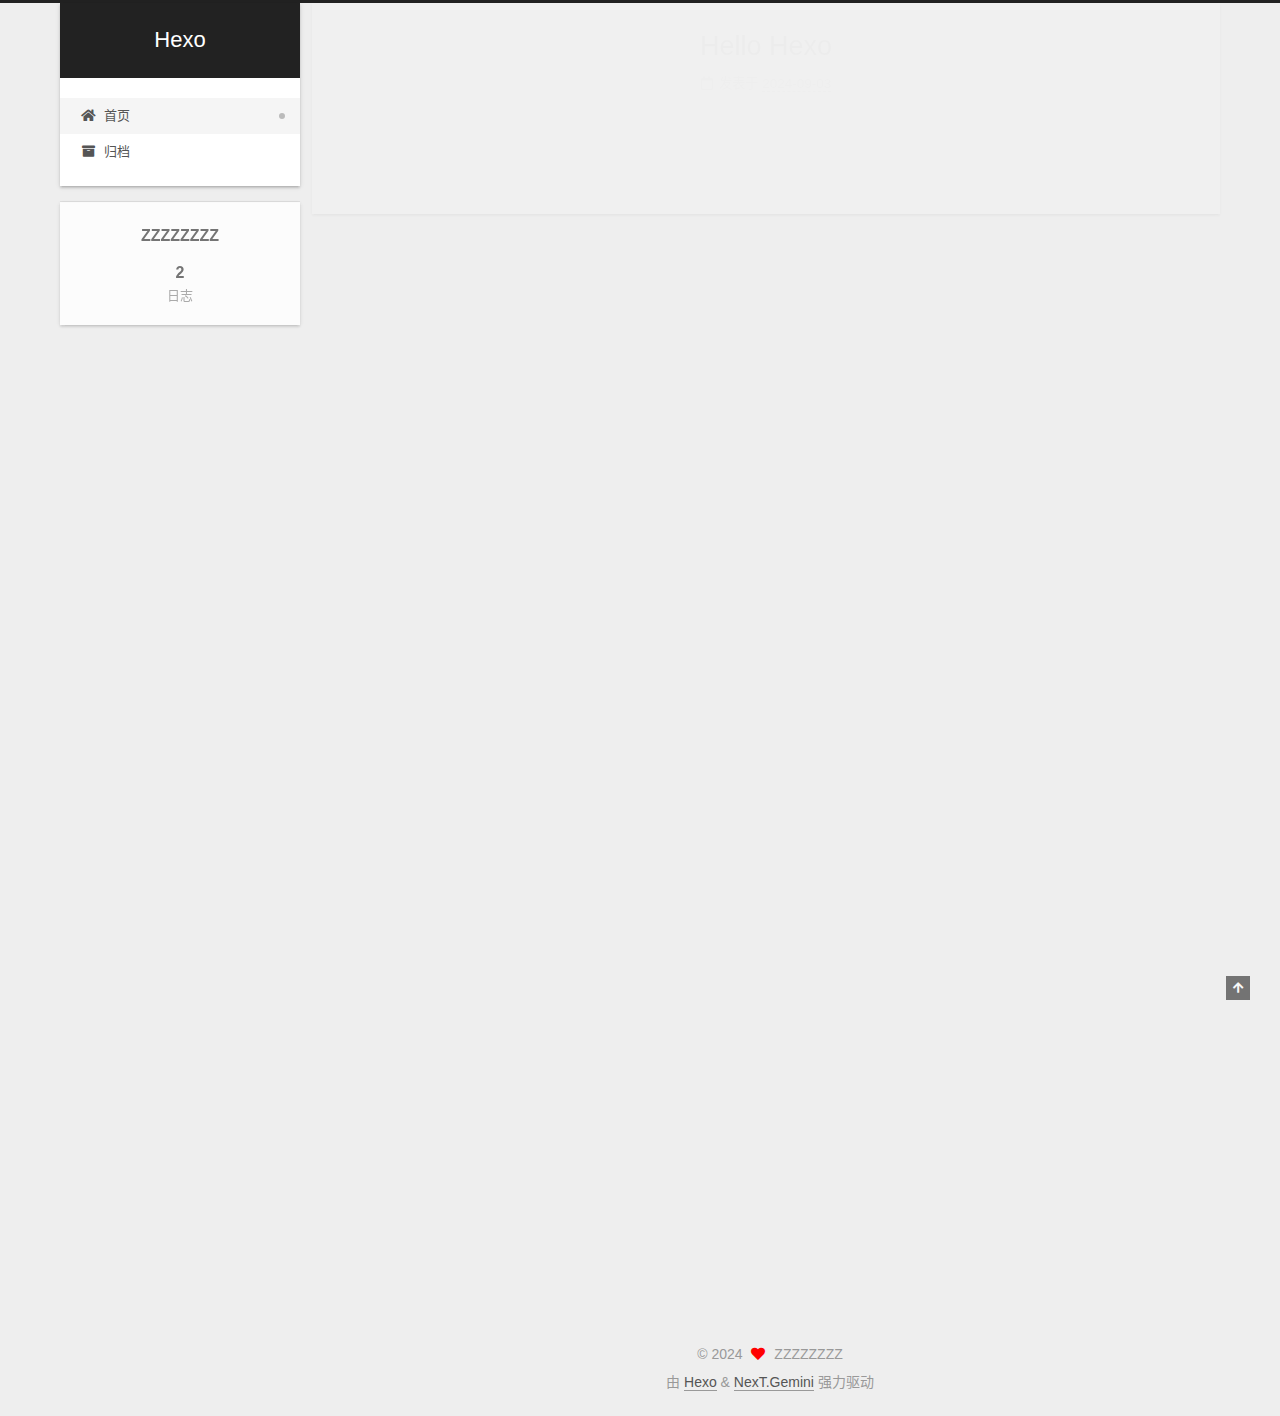
<file: index.html>
<!DOCTYPE html>
<html lang="zh-CN">
<head>
  <meta charset="UTF-8">
<meta name="viewport" content="width=device-width, initial-scale=1, maximum-scale=2">
<meta name="theme-color" content="#222">
<meta name="generator" content="Hexo 7.3.0">
  <link rel="apple-touch-icon" sizes="180x180" href="/images/apple-touch-icon-next.png">
  <link rel="icon" type="image/png" sizes="32x32" href="/images/favicon-32x32-next.png">
  <link rel="icon" type="image/png" sizes="16x16" href="/images/favicon-16x16-next.png">
  <link rel="mask-icon" href="/images/logo.svg" color="#222">

<link rel="stylesheet" href="/css/main.css">


<link rel="stylesheet" href="/lib/font-awesome/css/all.min.css">

<script id="hexo-configurations">
    var NexT = window.NexT || {};
    var CONFIG = {"hostname":"example.com","root":"/","scheme":"Gemini","version":"7.8.0","exturl":false,"sidebar":{"position":"left","display":"post","padding":18,"offset":12,"onmobile":false},"copycode":{"enable":false,"show_result":false,"style":null},"back2top":{"enable":true,"sidebar":false,"scrollpercent":false},"bookmark":{"enable":false,"color":"#222","save":"auto"},"fancybox":false,"mediumzoom":false,"lazyload":false,"pangu":false,"comments":{"style":"tabs","active":null,"storage":true,"lazyload":false,"nav":null},"algolia":{"hits":{"per_page":10},"labels":{"input_placeholder":"Search for Posts","hits_empty":"We didn't find any results for the search: ${query}","hits_stats":"${hits} results found in ${time} ms"}},"localsearch":{"enable":false,"trigger":"auto","top_n_per_article":1,"unescape":false,"preload":false},"motion":{"enable":true,"async":false,"transition":{"post_block":"fadeIn","post_header":"slideDownIn","post_body":"slideDownIn","coll_header":"slideLeftIn","sidebar":"slideUpIn"}}};
  </script>

  <meta property="og:type" content="website">
<meta property="og:title" content="Hexo">
<meta property="og:url" content="http://example.com/index.html">
<meta property="og:site_name" content="Hexo">
<meta property="og:locale" content="zh_CN">
<meta property="article:author" content="ZZZZZZZZ">
<meta name="twitter:card" content="summary">

<link rel="canonical" href="http://example.com/">


<script id="page-configurations">
  // https://hexo.io/docs/variables.html
  CONFIG.page = {
    sidebar: "",
    isHome : true,
    isPost : false,
    lang   : 'zh-CN'
  };
</script>

  <title>Hexo</title>
  






  <noscript>
  <style>
  .use-motion .brand,
  .use-motion .menu-item,
  .sidebar-inner,
  .use-motion .post-block,
  .use-motion .pagination,
  .use-motion .comments,
  .use-motion .post-header,
  .use-motion .post-body,
  .use-motion .collection-header { opacity: initial; }

  .use-motion .site-title,
  .use-motion .site-subtitle {
    opacity: initial;
    top: initial;
  }

  .use-motion .logo-line-before i { left: initial; }
  .use-motion .logo-line-after i { right: initial; }
  </style>
</noscript>

</head>

<body itemscope itemtype="http://schema.org/WebPage">
  <div class="container use-motion">
    <div class="headband"></div>

    <header class="header" itemscope itemtype="http://schema.org/WPHeader">
      <div class="header-inner"><div class="site-brand-container">
  <div class="site-nav-toggle">
    <div class="toggle" aria-label="切换导航栏">
      <span class="toggle-line toggle-line-first"></span>
      <span class="toggle-line toggle-line-middle"></span>
      <span class="toggle-line toggle-line-last"></span>
    </div>
  </div>

  <div class="site-meta">

    <a href="/" class="brand" rel="start">
      <span class="logo-line-before"><i></i></span>
      <h1 class="site-title">Hexo</h1>
      <span class="logo-line-after"><i></i></span>
    </a>
  </div>

  <div class="site-nav-right">
    <div class="toggle popup-trigger">
    </div>
  </div>
</div>




<nav class="site-nav">
  <ul id="menu" class="main-menu menu">
        <li class="menu-item menu-item-home">

    <a href="/" rel="section"><i class="fa fa-home fa-fw"></i>首页</a>

  </li>
        <li class="menu-item menu-item-archives">

    <a href="/archives/" rel="section"><i class="fa fa-archive fa-fw"></i>归档</a>

  </li>
  </ul>
</nav>




</div>
    </header>

    
  <div class="back-to-top">
    <i class="fa fa-arrow-up"></i>
    <span>0%</span>
  </div>


    <main class="main">
      <div class="main-inner">
        <div class="content-wrap">
          

          <div class="content index posts-expand">
            
      
  
  
  <article itemscope itemtype="http://schema.org/Article" class="post-block" lang="zh-CN">
    <link itemprop="mainEntityOfPage" href="http://example.com/2024/09/03/Hello-Hexo/">

    <span hidden itemprop="author" itemscope itemtype="http://schema.org/Person">
      <meta itemprop="image" content="/images/avatar.gif">
      <meta itemprop="name" content="ZZZZZZZZ">
      <meta itemprop="description" content="">
    </span>

    <span hidden itemprop="publisher" itemscope itemtype="http://schema.org/Organization">
      <meta itemprop="name" content="Hexo">
    </span>
      <header class="post-header">
        <h2 class="post-title" itemprop="name headline">
          
            <a href="/2024/09/03/Hello-Hexo/" class="post-title-link" itemprop="url">Hello Hexo</a>
        </h2>

        <div class="post-meta">
            <span class="post-meta-item">
              <span class="post-meta-item-icon">
                <i class="far fa-calendar"></i>
              </span>
              <span class="post-meta-item-text">发表于</span>

              <time title="创建时间：2024-09-03 22:54:07" itemprop="dateCreated datePublished" datetime="2024-09-03T22:54:07+08:00">2024-09-03</time>
            </span>

          

        </div>
      </header>

    
    
    
    <div class="post-body" itemprop="articleBody">

      
          
      
    </div>

    
    
    
      <footer class="post-footer">
        <div class="post-eof"></div>
      </footer>
  </article>
  
  
  

      
  
  
  <article itemscope itemtype="http://schema.org/Article" class="post-block" lang="zh-CN">
    <link itemprop="mainEntityOfPage" href="http://example.com/2024/09/03/hello-world/">

    <span hidden itemprop="author" itemscope itemtype="http://schema.org/Person">
      <meta itemprop="image" content="/images/avatar.gif">
      <meta itemprop="name" content="ZZZZZZZZ">
      <meta itemprop="description" content="">
    </span>

    <span hidden itemprop="publisher" itemscope itemtype="http://schema.org/Organization">
      <meta itemprop="name" content="Hexo">
    </span>
      <header class="post-header">
        <h2 class="post-title" itemprop="name headline">
          
            <a href="/2024/09/03/hello-world/" class="post-title-link" itemprop="url">Hello World</a>
        </h2>

        <div class="post-meta">
            <span class="post-meta-item">
              <span class="post-meta-item-icon">
                <i class="far fa-calendar"></i>
              </span>
              <span class="post-meta-item-text">发表于</span>

              <time title="创建时间：2024-09-03 22:49:16" itemprop="dateCreated datePublished" datetime="2024-09-03T22:49:16+08:00">2024-09-03</time>
            </span>

          

        </div>
      </header>

    
    
    
    <div class="post-body" itemprop="articleBody">

      
          <p>Welcome to <a target="_blank" rel="noopener" href="https://hexo.io/">Hexo</a>! This is your very first post. Check <a target="_blank" rel="noopener" href="https://hexo.io/docs/">documentation</a> for more info. If you get any problems when using Hexo, you can find the answer in <a target="_blank" rel="noopener" href="https://hexo.io/docs/troubleshooting.html">troubleshooting</a> or you can ask me on <a target="_blank" rel="noopener" href="https://github.com/hexojs/hexo/issues">GitHub</a>.</p>
<h2 id="Quick-Start"><a href="#Quick-Start" class="headerlink" title="Quick Start"></a>Quick Start</h2><h3 id="Create-a-new-post"><a href="#Create-a-new-post" class="headerlink" title="Create a new post"></a>Create a new post</h3><figure class="highlight bash"><table><tr><td class="gutter"><pre><span class="line">1</span><br></pre></td><td class="code"><pre><span class="line">$ hexo new <span class="string">&quot;My New Post&quot;</span></span><br></pre></td></tr></table></figure>

<p>More info: <a target="_blank" rel="noopener" href="https://hexo.io/docs/writing.html">Writing</a></p>
<h3 id="Run-server"><a href="#Run-server" class="headerlink" title="Run server"></a>Run server</h3><figure class="highlight bash"><table><tr><td class="gutter"><pre><span class="line">1</span><br></pre></td><td class="code"><pre><span class="line">$ hexo server</span><br></pre></td></tr></table></figure>

<p>More info: <a target="_blank" rel="noopener" href="https://hexo.io/docs/server.html">Server</a></p>
<h3 id="Generate-static-files"><a href="#Generate-static-files" class="headerlink" title="Generate static files"></a>Generate static files</h3><figure class="highlight bash"><table><tr><td class="gutter"><pre><span class="line">1</span><br></pre></td><td class="code"><pre><span class="line">$ hexo generate</span><br></pre></td></tr></table></figure>

<p>More info: <a target="_blank" rel="noopener" href="https://hexo.io/docs/generating.html">Generating</a></p>
<h3 id="Deploy-to-remote-sites"><a href="#Deploy-to-remote-sites" class="headerlink" title="Deploy to remote sites"></a>Deploy to remote sites</h3><figure class="highlight bash"><table><tr><td class="gutter"><pre><span class="line">1</span><br></pre></td><td class="code"><pre><span class="line">$ hexo deploy</span><br></pre></td></tr></table></figure>

<p>More info: <a target="_blank" rel="noopener" href="https://hexo.io/docs/one-command-deployment.html">Deployment</a></p>

      
    </div>

    
    
    
      <footer class="post-footer">
        <div class="post-eof"></div>
      </footer>
  </article>
  
  
  


  



          </div>
          

<script>
  window.addEventListener('tabs:register', () => {
    let { activeClass } = CONFIG.comments;
    if (CONFIG.comments.storage) {
      activeClass = localStorage.getItem('comments_active') || activeClass;
    }
    if (activeClass) {
      let activeTab = document.querySelector(`a[href="#comment-${activeClass}"]`);
      if (activeTab) {
        activeTab.click();
      }
    }
  });
  if (CONFIG.comments.storage) {
    window.addEventListener('tabs:click', event => {
      if (!event.target.matches('.tabs-comment .tab-content .tab-pane')) return;
      let commentClass = event.target.classList[1];
      localStorage.setItem('comments_active', commentClass);
    });
  }
</script>

        </div>
          
  
  <div class="toggle sidebar-toggle">
    <span class="toggle-line toggle-line-first"></span>
    <span class="toggle-line toggle-line-middle"></span>
    <span class="toggle-line toggle-line-last"></span>
  </div>

  <aside class="sidebar">
    <div class="sidebar-inner">

      <ul class="sidebar-nav motion-element">
        <li class="sidebar-nav-toc">
          文章目录
        </li>
        <li class="sidebar-nav-overview">
          站点概览
        </li>
      </ul>

      <!--noindex-->
      <div class="post-toc-wrap sidebar-panel">
      </div>
      <!--/noindex-->

      <div class="site-overview-wrap sidebar-panel">
        <div class="site-author motion-element" itemprop="author" itemscope itemtype="http://schema.org/Person">
  <p class="site-author-name" itemprop="name">ZZZZZZZZ</p>
  <div class="site-description" itemprop="description"></div>
</div>
<div class="site-state-wrap motion-element">
  <nav class="site-state">
      <div class="site-state-item site-state-posts">
          <a href="/archives/">
        
          <span class="site-state-item-count">2</span>
          <span class="site-state-item-name">日志</span>
        </a>
      </div>
  </nav>
</div>



      </div>

    </div>
  </aside>
  <div id="sidebar-dimmer"></div>


      </div>
    </main>

    <footer class="footer">
      <div class="footer-inner">
        

        

<div class="copyright">
  
  &copy; 
  <span itemprop="copyrightYear">2024</span>
  <span class="with-love">
    <i class="fa fa-heart"></i>
  </span>
  <span class="author" itemprop="copyrightHolder">ZZZZZZZZ</span>
</div>
  <div class="powered-by">由 <a href="https://hexo.io/" class="theme-link" rel="noopener" target="_blank">Hexo</a> & <a href="https://theme-next.org/" class="theme-link" rel="noopener" target="_blank">NexT.Gemini</a> 强力驱动
  </div>

        








      </div>
    </footer>
  </div>

  
  <script src="/lib/anime.min.js"></script>
  <script src="/lib/velocity/velocity.min.js"></script>
  <script src="/lib/velocity/velocity.ui.min.js"></script>

<script src="/js/utils.js"></script>

<script src="/js/motion.js"></script>


<script src="/js/schemes/pisces.js"></script>


<script src="/js/next-boot.js"></script>




  















  

  

</body>
</html>
</file>
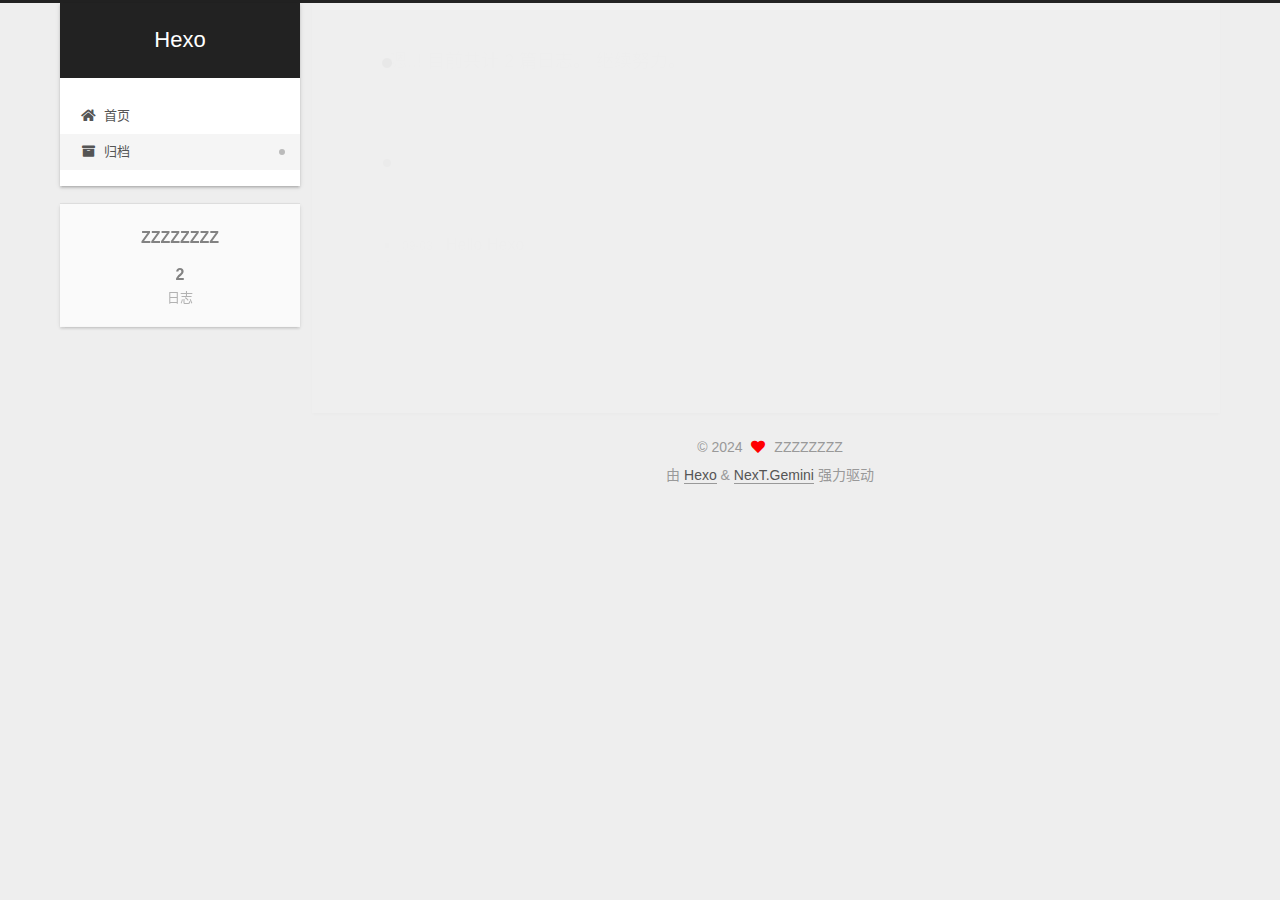
<file: archives/index.html>
<!DOCTYPE html>
<html lang="zh-CN">
<head>
  <meta charset="UTF-8">
<meta name="viewport" content="width=device-width, initial-scale=1, maximum-scale=2">
<meta name="theme-color" content="#222">
<meta name="generator" content="Hexo 7.3.0">
  <link rel="apple-touch-icon" sizes="180x180" href="/images/apple-touch-icon-next.png">
  <link rel="icon" type="image/png" sizes="32x32" href="/images/favicon-32x32-next.png">
  <link rel="icon" type="image/png" sizes="16x16" href="/images/favicon-16x16-next.png">
  <link rel="mask-icon" href="/images/logo.svg" color="#222">

<link rel="stylesheet" href="/css/main.css">


<link rel="stylesheet" href="/lib/font-awesome/css/all.min.css">

<script id="hexo-configurations">
    var NexT = window.NexT || {};
    var CONFIG = {"hostname":"example.com","root":"/","scheme":"Gemini","version":"7.8.0","exturl":false,"sidebar":{"position":"left","display":"post","padding":18,"offset":12,"onmobile":false},"copycode":{"enable":false,"show_result":false,"style":null},"back2top":{"enable":true,"sidebar":false,"scrollpercent":false},"bookmark":{"enable":false,"color":"#222","save":"auto"},"fancybox":false,"mediumzoom":false,"lazyload":false,"pangu":false,"comments":{"style":"tabs","active":null,"storage":true,"lazyload":false,"nav":null},"algolia":{"hits":{"per_page":10},"labels":{"input_placeholder":"Search for Posts","hits_empty":"We didn't find any results for the search: ${query}","hits_stats":"${hits} results found in ${time} ms"}},"localsearch":{"enable":false,"trigger":"auto","top_n_per_article":1,"unescape":false,"preload":false},"motion":{"enable":true,"async":false,"transition":{"post_block":"fadeIn","post_header":"slideDownIn","post_body":"slideDownIn","coll_header":"slideLeftIn","sidebar":"slideUpIn"}}};
  </script>

  <meta property="og:type" content="website">
<meta property="og:title" content="Hexo">
<meta property="og:url" content="http://example.com/archives/index.html">
<meta property="og:site_name" content="Hexo">
<meta property="og:locale" content="zh_CN">
<meta property="article:author" content="ZZZZZZZZ">
<meta name="twitter:card" content="summary">

<link rel="canonical" href="http://example.com/archives/">


<script id="page-configurations">
  // https://hexo.io/docs/variables.html
  CONFIG.page = {
    sidebar: "",
    isHome : false,
    isPost : false,
    lang   : 'zh-CN'
  };
</script>

  <title>归档 | Hexo</title>
  






  <noscript>
  <style>
  .use-motion .brand,
  .use-motion .menu-item,
  .sidebar-inner,
  .use-motion .post-block,
  .use-motion .pagination,
  .use-motion .comments,
  .use-motion .post-header,
  .use-motion .post-body,
  .use-motion .collection-header { opacity: initial; }

  .use-motion .site-title,
  .use-motion .site-subtitle {
    opacity: initial;
    top: initial;
  }

  .use-motion .logo-line-before i { left: initial; }
  .use-motion .logo-line-after i { right: initial; }
  </style>
</noscript>

</head>

<body itemscope itemtype="http://schema.org/WebPage">
  <div class="container use-motion">
    <div class="headband"></div>

    <header class="header" itemscope itemtype="http://schema.org/WPHeader">
      <div class="header-inner"><div class="site-brand-container">
  <div class="site-nav-toggle">
    <div class="toggle" aria-label="切换导航栏">
      <span class="toggle-line toggle-line-first"></span>
      <span class="toggle-line toggle-line-middle"></span>
      <span class="toggle-line toggle-line-last"></span>
    </div>
  </div>

  <div class="site-meta">

    <a href="/" class="brand" rel="start">
      <span class="logo-line-before"><i></i></span>
      <h1 class="site-title">Hexo</h1>
      <span class="logo-line-after"><i></i></span>
    </a>
  </div>

  <div class="site-nav-right">
    <div class="toggle popup-trigger">
    </div>
  </div>
</div>




<nav class="site-nav">
  <ul id="menu" class="main-menu menu">
        <li class="menu-item menu-item-home">

    <a href="/" rel="section"><i class="fa fa-home fa-fw"></i>首页</a>

  </li>
        <li class="menu-item menu-item-archives">

    <a href="/archives/" rel="section"><i class="fa fa-archive fa-fw"></i>归档</a>

  </li>
  </ul>
</nav>




</div>
    </header>

    
  <div class="back-to-top">
    <i class="fa fa-arrow-up"></i>
    <span>0%</span>
  </div>


    <main class="main">
      <div class="main-inner">
        <div class="content-wrap">
          

          <div class="content archive">
            

  
  
  
  <div class="post-block">
    <div class="posts-collapse">
      <div class="collection-title">
        <span class="collection-header">嗯..! 目前共计 2 篇日志。 继续努力。</span>
      </div>

      
    <div class="collection-year">
      <span class="collection-header">2024</span>
    </div>

  <article itemscope itemtype="http://schema.org/Article">
    <header class="post-header">

      <div class="post-meta">
        <time itemprop="dateCreated"
              datetime="2024-09-03T22:54:07+08:00"
              content="2024-09-03">
          09-03
        </time>
      </div>

      <div class="post-title">
          <a class="post-title-link" href="/2024/09/03/Hello-Hexo/" itemprop="url">
            <span itemprop="name">Hello Hexo</span>
          </a>
      </div>

    </header>
  </article>

  <article itemscope itemtype="http://schema.org/Article">
    <header class="post-header">

      <div class="post-meta">
        <time itemprop="dateCreated"
              datetime="2024-09-03T22:49:16+08:00"
              content="2024-09-03">
          09-03
        </time>
      </div>

      <div class="post-title">
          <a class="post-title-link" href="/2024/09/03/hello-world/" itemprop="url">
            <span itemprop="name">Hello World</span>
          </a>
      </div>

    </header>
  </article>


    </div>
  </div>
  
  
  

  



          </div>
          

<script>
  window.addEventListener('tabs:register', () => {
    let { activeClass } = CONFIG.comments;
    if (CONFIG.comments.storage) {
      activeClass = localStorage.getItem('comments_active') || activeClass;
    }
    if (activeClass) {
      let activeTab = document.querySelector(`a[href="#comment-${activeClass}"]`);
      if (activeTab) {
        activeTab.click();
      }
    }
  });
  if (CONFIG.comments.storage) {
    window.addEventListener('tabs:click', event => {
      if (!event.target.matches('.tabs-comment .tab-content .tab-pane')) return;
      let commentClass = event.target.classList[1];
      localStorage.setItem('comments_active', commentClass);
    });
  }
</script>

        </div>
          
  
  <div class="toggle sidebar-toggle">
    <span class="toggle-line toggle-line-first"></span>
    <span class="toggle-line toggle-line-middle"></span>
    <span class="toggle-line toggle-line-last"></span>
  </div>

  <aside class="sidebar">
    <div class="sidebar-inner">

      <ul class="sidebar-nav motion-element">
        <li class="sidebar-nav-toc">
          文章目录
        </li>
        <li class="sidebar-nav-overview">
          站点概览
        </li>
      </ul>

      <!--noindex-->
      <div class="post-toc-wrap sidebar-panel">
      </div>
      <!--/noindex-->

      <div class="site-overview-wrap sidebar-panel">
        <div class="site-author motion-element" itemprop="author" itemscope itemtype="http://schema.org/Person">
  <p class="site-author-name" itemprop="name">ZZZZZZZZ</p>
  <div class="site-description" itemprop="description"></div>
</div>
<div class="site-state-wrap motion-element">
  <nav class="site-state">
      <div class="site-state-item site-state-posts">
          <a href="/archives/">
        
          <span class="site-state-item-count">2</span>
          <span class="site-state-item-name">日志</span>
        </a>
      </div>
  </nav>
</div>



      </div>

    </div>
  </aside>
  <div id="sidebar-dimmer"></div>


      </div>
    </main>

    <footer class="footer">
      <div class="footer-inner">
        

        

<div class="copyright">
  
  &copy; 
  <span itemprop="copyrightYear">2024</span>
  <span class="with-love">
    <i class="fa fa-heart"></i>
  </span>
  <span class="author" itemprop="copyrightHolder">ZZZZZZZZ</span>
</div>
  <div class="powered-by">由 <a href="https://hexo.io/" class="theme-link" rel="noopener" target="_blank">Hexo</a> & <a href="https://theme-next.org/" class="theme-link" rel="noopener" target="_blank">NexT.Gemini</a> 强力驱动
  </div>

        








      </div>
    </footer>
  </div>

  
  <script src="/lib/anime.min.js"></script>
  <script src="/lib/velocity/velocity.min.js"></script>
  <script src="/lib/velocity/velocity.ui.min.js"></script>

<script src="/js/utils.js"></script>

<script src="/js/motion.js"></script>


<script src="/js/schemes/pisces.js"></script>


<script src="/js/next-boot.js"></script>




  















  

  

</body>
</html>
</file>
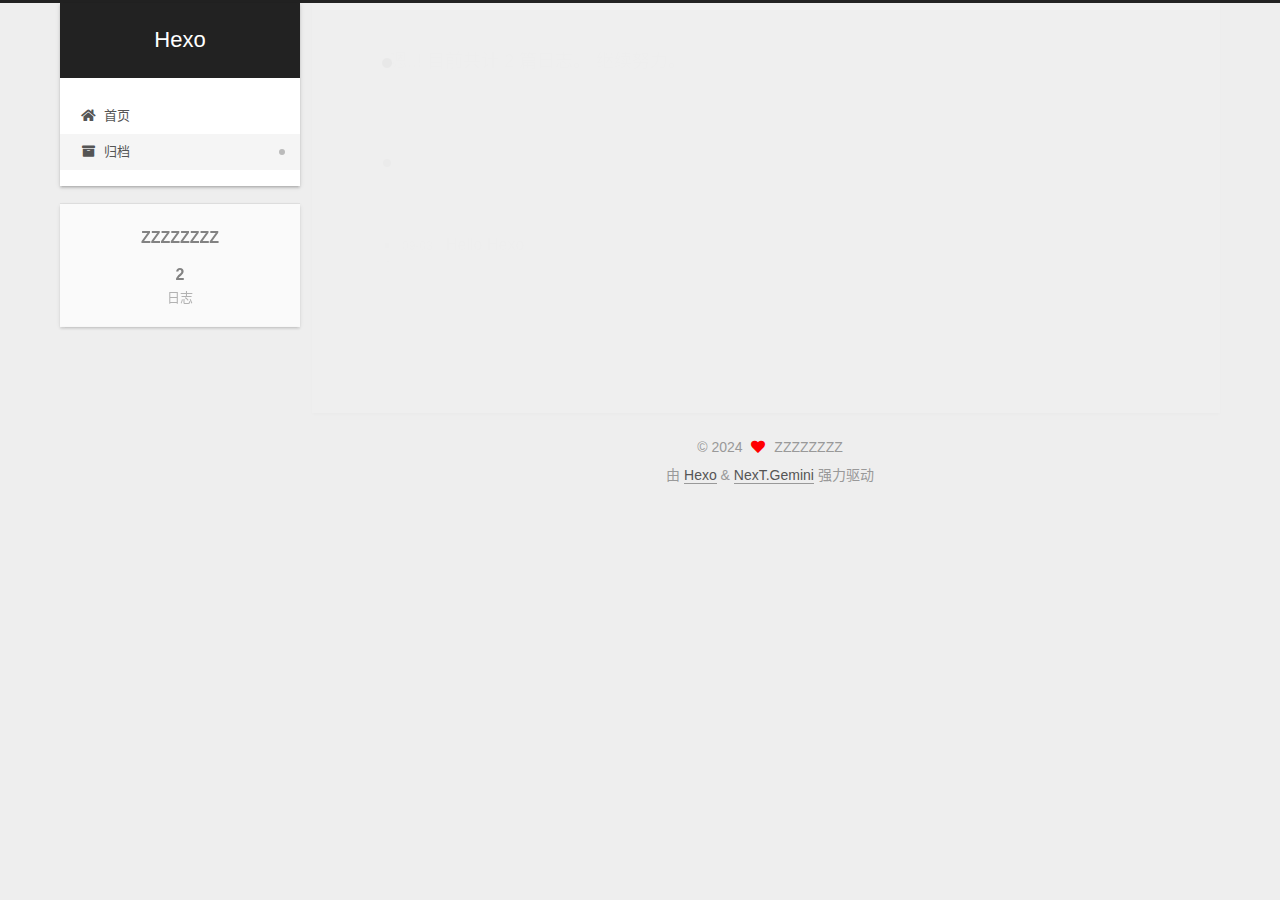
<file: archives/2024/index.html>
<!DOCTYPE html>
<html lang="zh-CN">
<head>
  <meta charset="UTF-8">
<meta name="viewport" content="width=device-width, initial-scale=1, maximum-scale=2">
<meta name="theme-color" content="#222">
<meta name="generator" content="Hexo 7.3.0">
  <link rel="apple-touch-icon" sizes="180x180" href="/images/apple-touch-icon-next.png">
  <link rel="icon" type="image/png" sizes="32x32" href="/images/favicon-32x32-next.png">
  <link rel="icon" type="image/png" sizes="16x16" href="/images/favicon-16x16-next.png">
  <link rel="mask-icon" href="/images/logo.svg" color="#222">

<link rel="stylesheet" href="/css/main.css">


<link rel="stylesheet" href="/lib/font-awesome/css/all.min.css">

<script id="hexo-configurations">
    var NexT = window.NexT || {};
    var CONFIG = {"hostname":"example.com","root":"/","scheme":"Gemini","version":"7.8.0","exturl":false,"sidebar":{"position":"left","display":"post","padding":18,"offset":12,"onmobile":false},"copycode":{"enable":false,"show_result":false,"style":null},"back2top":{"enable":true,"sidebar":false,"scrollpercent":false},"bookmark":{"enable":false,"color":"#222","save":"auto"},"fancybox":false,"mediumzoom":false,"lazyload":false,"pangu":false,"comments":{"style":"tabs","active":null,"storage":true,"lazyload":false,"nav":null},"algolia":{"hits":{"per_page":10},"labels":{"input_placeholder":"Search for Posts","hits_empty":"We didn't find any results for the search: ${query}","hits_stats":"${hits} results found in ${time} ms"}},"localsearch":{"enable":false,"trigger":"auto","top_n_per_article":1,"unescape":false,"preload":false},"motion":{"enable":true,"async":false,"transition":{"post_block":"fadeIn","post_header":"slideDownIn","post_body":"slideDownIn","coll_header":"slideLeftIn","sidebar":"slideUpIn"}}};
  </script>

  <meta property="og:type" content="website">
<meta property="og:title" content="Hexo">
<meta property="og:url" content="http://example.com/archives/2024/index.html">
<meta property="og:site_name" content="Hexo">
<meta property="og:locale" content="zh_CN">
<meta property="article:author" content="ZZZZZZZZ">
<meta name="twitter:card" content="summary">

<link rel="canonical" href="http://example.com/archives/2024/">


<script id="page-configurations">
  // https://hexo.io/docs/variables.html
  CONFIG.page = {
    sidebar: "",
    isHome : false,
    isPost : false,
    lang   : 'zh-CN'
  };
</script>

  <title>归档 | Hexo</title>
  






  <noscript>
  <style>
  .use-motion .brand,
  .use-motion .menu-item,
  .sidebar-inner,
  .use-motion .post-block,
  .use-motion .pagination,
  .use-motion .comments,
  .use-motion .post-header,
  .use-motion .post-body,
  .use-motion .collection-header { opacity: initial; }

  .use-motion .site-title,
  .use-motion .site-subtitle {
    opacity: initial;
    top: initial;
  }

  .use-motion .logo-line-before i { left: initial; }
  .use-motion .logo-line-after i { right: initial; }
  </style>
</noscript>

</head>

<body itemscope itemtype="http://schema.org/WebPage">
  <div class="container use-motion">
    <div class="headband"></div>

    <header class="header" itemscope itemtype="http://schema.org/WPHeader">
      <div class="header-inner"><div class="site-brand-container">
  <div class="site-nav-toggle">
    <div class="toggle" aria-label="切换导航栏">
      <span class="toggle-line toggle-line-first"></span>
      <span class="toggle-line toggle-line-middle"></span>
      <span class="toggle-line toggle-line-last"></span>
    </div>
  </div>

  <div class="site-meta">

    <a href="/" class="brand" rel="start">
      <span class="logo-line-before"><i></i></span>
      <h1 class="site-title">Hexo</h1>
      <span class="logo-line-after"><i></i></span>
    </a>
  </div>

  <div class="site-nav-right">
    <div class="toggle popup-trigger">
    </div>
  </div>
</div>




<nav class="site-nav">
  <ul id="menu" class="main-menu menu">
        <li class="menu-item menu-item-home">

    <a href="/" rel="section"><i class="fa fa-home fa-fw"></i>首页</a>

  </li>
        <li class="menu-item menu-item-archives">

    <a href="/archives/" rel="section"><i class="fa fa-archive fa-fw"></i>归档</a>

  </li>
  </ul>
</nav>




</div>
    </header>

    
  <div class="back-to-top">
    <i class="fa fa-arrow-up"></i>
    <span>0%</span>
  </div>


    <main class="main">
      <div class="main-inner">
        <div class="content-wrap">
          

          <div class="content archive">
            

  
  
  
  <div class="post-block">
    <div class="posts-collapse">
      <div class="collection-title">
        <span class="collection-header">嗯..! 目前共计 2 篇日志。 继续努力。</span>
      </div>

      
    <div class="collection-year">
      <span class="collection-header">2024</span>
    </div>

  <article itemscope itemtype="http://schema.org/Article">
    <header class="post-header">

      <div class="post-meta">
        <time itemprop="dateCreated"
              datetime="2024-09-03T22:54:07+08:00"
              content="2024-09-03">
          09-03
        </time>
      </div>

      <div class="post-title">
          <a class="post-title-link" href="/2024/09/03/Hello-Hexo/" itemprop="url">
            <span itemprop="name">Hello Hexo</span>
          </a>
      </div>

    </header>
  </article>

  <article itemscope itemtype="http://schema.org/Article">
    <header class="post-header">

      <div class="post-meta">
        <time itemprop="dateCreated"
              datetime="2024-09-03T22:49:16+08:00"
              content="2024-09-03">
          09-03
        </time>
      </div>

      <div class="post-title">
          <a class="post-title-link" href="/2024/09/03/hello-world/" itemprop="url">
            <span itemprop="name">Hello World</span>
          </a>
      </div>

    </header>
  </article>


    </div>
  </div>
  
  
  

  



          </div>
          

<script>
  window.addEventListener('tabs:register', () => {
    let { activeClass } = CONFIG.comments;
    if (CONFIG.comments.storage) {
      activeClass = localStorage.getItem('comments_active') || activeClass;
    }
    if (activeClass) {
      let activeTab = document.querySelector(`a[href="#comment-${activeClass}"]`);
      if (activeTab) {
        activeTab.click();
      }
    }
  });
  if (CONFIG.comments.storage) {
    window.addEventListener('tabs:click', event => {
      if (!event.target.matches('.tabs-comment .tab-content .tab-pane')) return;
      let commentClass = event.target.classList[1];
      localStorage.setItem('comments_active', commentClass);
    });
  }
</script>

        </div>
          
  
  <div class="toggle sidebar-toggle">
    <span class="toggle-line toggle-line-first"></span>
    <span class="toggle-line toggle-line-middle"></span>
    <span class="toggle-line toggle-line-last"></span>
  </div>

  <aside class="sidebar">
    <div class="sidebar-inner">

      <ul class="sidebar-nav motion-element">
        <li class="sidebar-nav-toc">
          文章目录
        </li>
        <li class="sidebar-nav-overview">
          站点概览
        </li>
      </ul>

      <!--noindex-->
      <div class="post-toc-wrap sidebar-panel">
      </div>
      <!--/noindex-->

      <div class="site-overview-wrap sidebar-panel">
        <div class="site-author motion-element" itemprop="author" itemscope itemtype="http://schema.org/Person">
  <p class="site-author-name" itemprop="name">ZZZZZZZZ</p>
  <div class="site-description" itemprop="description"></div>
</div>
<div class="site-state-wrap motion-element">
  <nav class="site-state">
      <div class="site-state-item site-state-posts">
          <a href="/archives/">
        
          <span class="site-state-item-count">2</span>
          <span class="site-state-item-name">日志</span>
        </a>
      </div>
  </nav>
</div>



      </div>

    </div>
  </aside>
  <div id="sidebar-dimmer"></div>


      </div>
    </main>

    <footer class="footer">
      <div class="footer-inner">
        

        

<div class="copyright">
  
  &copy; 
  <span itemprop="copyrightYear">2024</span>
  <span class="with-love">
    <i class="fa fa-heart"></i>
  </span>
  <span class="author" itemprop="copyrightHolder">ZZZZZZZZ</span>
</div>
  <div class="powered-by">由 <a href="https://hexo.io/" class="theme-link" rel="noopener" target="_blank">Hexo</a> & <a href="https://theme-next.org/" class="theme-link" rel="noopener" target="_blank">NexT.Gemini</a> 强力驱动
  </div>

        








      </div>
    </footer>
  </div>

  
  <script src="/lib/anime.min.js"></script>
  <script src="/lib/velocity/velocity.min.js"></script>
  <script src="/lib/velocity/velocity.ui.min.js"></script>

<script src="/js/utils.js"></script>

<script src="/js/motion.js"></script>


<script src="/js/schemes/pisces.js"></script>


<script src="/js/next-boot.js"></script>




  















  

  

</body>
</html>
</file>
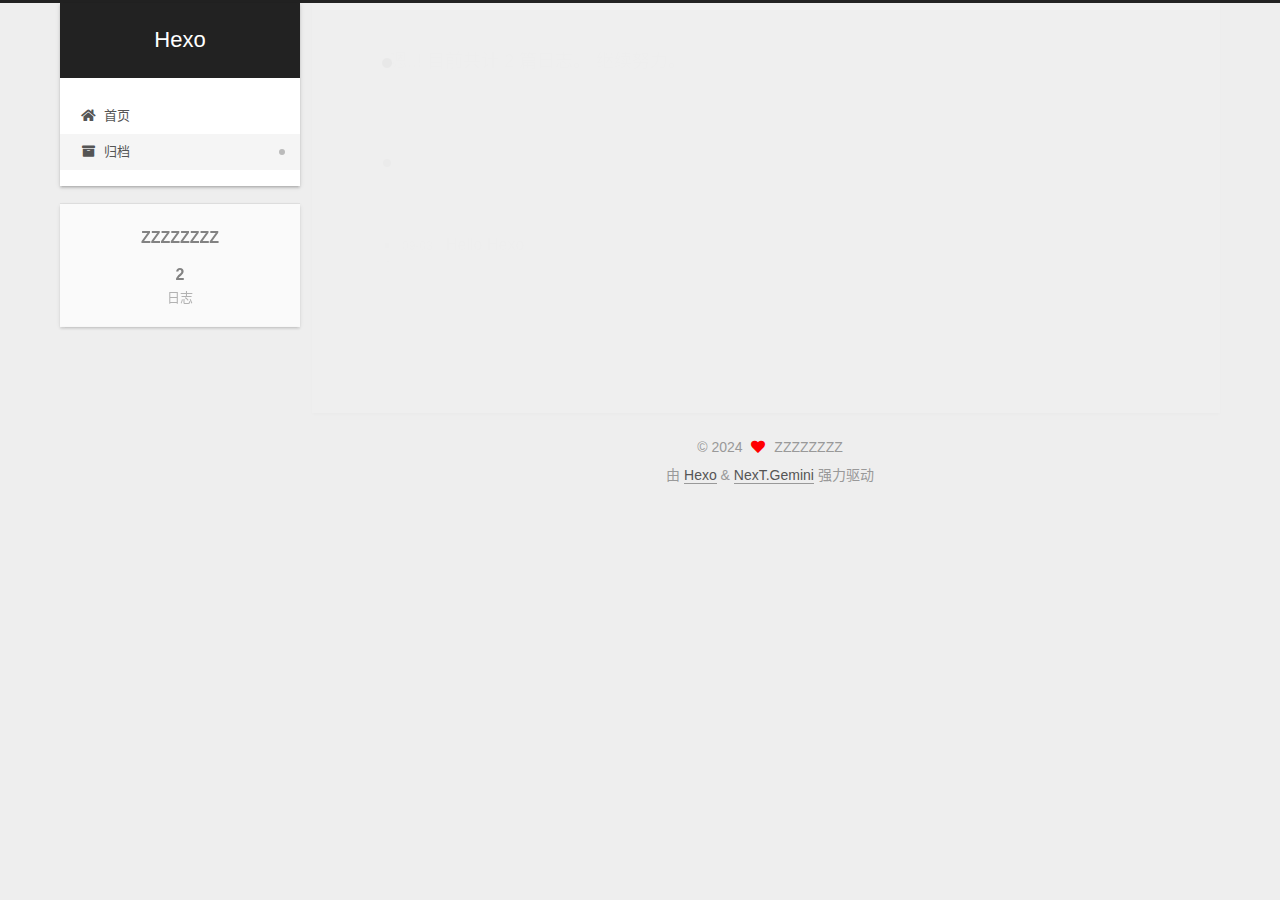
<file: archives/2024/09/index.html>
<!DOCTYPE html>
<html lang="zh-CN">
<head>
  <meta charset="UTF-8">
<meta name="viewport" content="width=device-width, initial-scale=1, maximum-scale=2">
<meta name="theme-color" content="#222">
<meta name="generator" content="Hexo 7.3.0">
  <link rel="apple-touch-icon" sizes="180x180" href="/images/apple-touch-icon-next.png">
  <link rel="icon" type="image/png" sizes="32x32" href="/images/favicon-32x32-next.png">
  <link rel="icon" type="image/png" sizes="16x16" href="/images/favicon-16x16-next.png">
  <link rel="mask-icon" href="/images/logo.svg" color="#222">

<link rel="stylesheet" href="/css/main.css">


<link rel="stylesheet" href="/lib/font-awesome/css/all.min.css">

<script id="hexo-configurations">
    var NexT = window.NexT || {};
    var CONFIG = {"hostname":"example.com","root":"/","scheme":"Gemini","version":"7.8.0","exturl":false,"sidebar":{"position":"left","display":"post","padding":18,"offset":12,"onmobile":false},"copycode":{"enable":false,"show_result":false,"style":null},"back2top":{"enable":true,"sidebar":false,"scrollpercent":false},"bookmark":{"enable":false,"color":"#222","save":"auto"},"fancybox":false,"mediumzoom":false,"lazyload":false,"pangu":false,"comments":{"style":"tabs","active":null,"storage":true,"lazyload":false,"nav":null},"algolia":{"hits":{"per_page":10},"labels":{"input_placeholder":"Search for Posts","hits_empty":"We didn't find any results for the search: ${query}","hits_stats":"${hits} results found in ${time} ms"}},"localsearch":{"enable":false,"trigger":"auto","top_n_per_article":1,"unescape":false,"preload":false},"motion":{"enable":true,"async":false,"transition":{"post_block":"fadeIn","post_header":"slideDownIn","post_body":"slideDownIn","coll_header":"slideLeftIn","sidebar":"slideUpIn"}}};
  </script>

  <meta property="og:type" content="website">
<meta property="og:title" content="Hexo">
<meta property="og:url" content="http://example.com/archives/2024/09/index.html">
<meta property="og:site_name" content="Hexo">
<meta property="og:locale" content="zh_CN">
<meta property="article:author" content="ZZZZZZZZ">
<meta name="twitter:card" content="summary">

<link rel="canonical" href="http://example.com/archives/2024/09/">


<script id="page-configurations">
  // https://hexo.io/docs/variables.html
  CONFIG.page = {
    sidebar: "",
    isHome : false,
    isPost : false,
    lang   : 'zh-CN'
  };
</script>

  <title>归档 | Hexo</title>
  






  <noscript>
  <style>
  .use-motion .brand,
  .use-motion .menu-item,
  .sidebar-inner,
  .use-motion .post-block,
  .use-motion .pagination,
  .use-motion .comments,
  .use-motion .post-header,
  .use-motion .post-body,
  .use-motion .collection-header { opacity: initial; }

  .use-motion .site-title,
  .use-motion .site-subtitle {
    opacity: initial;
    top: initial;
  }

  .use-motion .logo-line-before i { left: initial; }
  .use-motion .logo-line-after i { right: initial; }
  </style>
</noscript>

</head>

<body itemscope itemtype="http://schema.org/WebPage">
  <div class="container use-motion">
    <div class="headband"></div>

    <header class="header" itemscope itemtype="http://schema.org/WPHeader">
      <div class="header-inner"><div class="site-brand-container">
  <div class="site-nav-toggle">
    <div class="toggle" aria-label="切换导航栏">
      <span class="toggle-line toggle-line-first"></span>
      <span class="toggle-line toggle-line-middle"></span>
      <span class="toggle-line toggle-line-last"></span>
    </div>
  </div>

  <div class="site-meta">

    <a href="/" class="brand" rel="start">
      <span class="logo-line-before"><i></i></span>
      <h1 class="site-title">Hexo</h1>
      <span class="logo-line-after"><i></i></span>
    </a>
  </div>

  <div class="site-nav-right">
    <div class="toggle popup-trigger">
    </div>
  </div>
</div>




<nav class="site-nav">
  <ul id="menu" class="main-menu menu">
        <li class="menu-item menu-item-home">

    <a href="/" rel="section"><i class="fa fa-home fa-fw"></i>首页</a>

  </li>
        <li class="menu-item menu-item-archives">

    <a href="/archives/" rel="section"><i class="fa fa-archive fa-fw"></i>归档</a>

  </li>
  </ul>
</nav>




</div>
    </header>

    
  <div class="back-to-top">
    <i class="fa fa-arrow-up"></i>
    <span>0%</span>
  </div>


    <main class="main">
      <div class="main-inner">
        <div class="content-wrap">
          

          <div class="content archive">
            

  
  
  
  <div class="post-block">
    <div class="posts-collapse">
      <div class="collection-title">
        <span class="collection-header">嗯..! 目前共计 2 篇日志。 继续努力。</span>
      </div>

      
    <div class="collection-year">
      <span class="collection-header">2024</span>
    </div>

  <article itemscope itemtype="http://schema.org/Article">
    <header class="post-header">

      <div class="post-meta">
        <time itemprop="dateCreated"
              datetime="2024-09-03T22:54:07+08:00"
              content="2024-09-03">
          09-03
        </time>
      </div>

      <div class="post-title">
          <a class="post-title-link" href="/2024/09/03/Hello-Hexo/" itemprop="url">
            <span itemprop="name">Hello Hexo</span>
          </a>
      </div>

    </header>
  </article>

  <article itemscope itemtype="http://schema.org/Article">
    <header class="post-header">

      <div class="post-meta">
        <time itemprop="dateCreated"
              datetime="2024-09-03T22:49:16+08:00"
              content="2024-09-03">
          09-03
        </time>
      </div>

      <div class="post-title">
          <a class="post-title-link" href="/2024/09/03/hello-world/" itemprop="url">
            <span itemprop="name">Hello World</span>
          </a>
      </div>

    </header>
  </article>


    </div>
  </div>
  
  
  

  



          </div>
          

<script>
  window.addEventListener('tabs:register', () => {
    let { activeClass } = CONFIG.comments;
    if (CONFIG.comments.storage) {
      activeClass = localStorage.getItem('comments_active') || activeClass;
    }
    if (activeClass) {
      let activeTab = document.querySelector(`a[href="#comment-${activeClass}"]`);
      if (activeTab) {
        activeTab.click();
      }
    }
  });
  if (CONFIG.comments.storage) {
    window.addEventListener('tabs:click', event => {
      if (!event.target.matches('.tabs-comment .tab-content .tab-pane')) return;
      let commentClass = event.target.classList[1];
      localStorage.setItem('comments_active', commentClass);
    });
  }
</script>

        </div>
          
  
  <div class="toggle sidebar-toggle">
    <span class="toggle-line toggle-line-first"></span>
    <span class="toggle-line toggle-line-middle"></span>
    <span class="toggle-line toggle-line-last"></span>
  </div>

  <aside class="sidebar">
    <div class="sidebar-inner">

      <ul class="sidebar-nav motion-element">
        <li class="sidebar-nav-toc">
          文章目录
        </li>
        <li class="sidebar-nav-overview">
          站点概览
        </li>
      </ul>

      <!--noindex-->
      <div class="post-toc-wrap sidebar-panel">
      </div>
      <!--/noindex-->

      <div class="site-overview-wrap sidebar-panel">
        <div class="site-author motion-element" itemprop="author" itemscope itemtype="http://schema.org/Person">
  <p class="site-author-name" itemprop="name">ZZZZZZZZ</p>
  <div class="site-description" itemprop="description"></div>
</div>
<div class="site-state-wrap motion-element">
  <nav class="site-state">
      <div class="site-state-item site-state-posts">
          <a href="/archives/">
        
          <span class="site-state-item-count">2</span>
          <span class="site-state-item-name">日志</span>
        </a>
      </div>
  </nav>
</div>



      </div>

    </div>
  </aside>
  <div id="sidebar-dimmer"></div>


      </div>
    </main>

    <footer class="footer">
      <div class="footer-inner">
        

        

<div class="copyright">
  
  &copy; 
  <span itemprop="copyrightYear">2024</span>
  <span class="with-love">
    <i class="fa fa-heart"></i>
  </span>
  <span class="author" itemprop="copyrightHolder">ZZZZZZZZ</span>
</div>
  <div class="powered-by">由 <a href="https://hexo.io/" class="theme-link" rel="noopener" target="_blank">Hexo</a> & <a href="https://theme-next.org/" class="theme-link" rel="noopener" target="_blank">NexT.Gemini</a> 强力驱动
  </div>

        








      </div>
    </footer>
  </div>

  
  <script src="/lib/anime.min.js"></script>
  <script src="/lib/velocity/velocity.min.js"></script>
  <script src="/lib/velocity/velocity.ui.min.js"></script>

<script src="/js/utils.js"></script>

<script src="/js/motion.js"></script>


<script src="/js/schemes/pisces.js"></script>


<script src="/js/next-boot.js"></script>




  















  

  

</body>
</html>
</file>
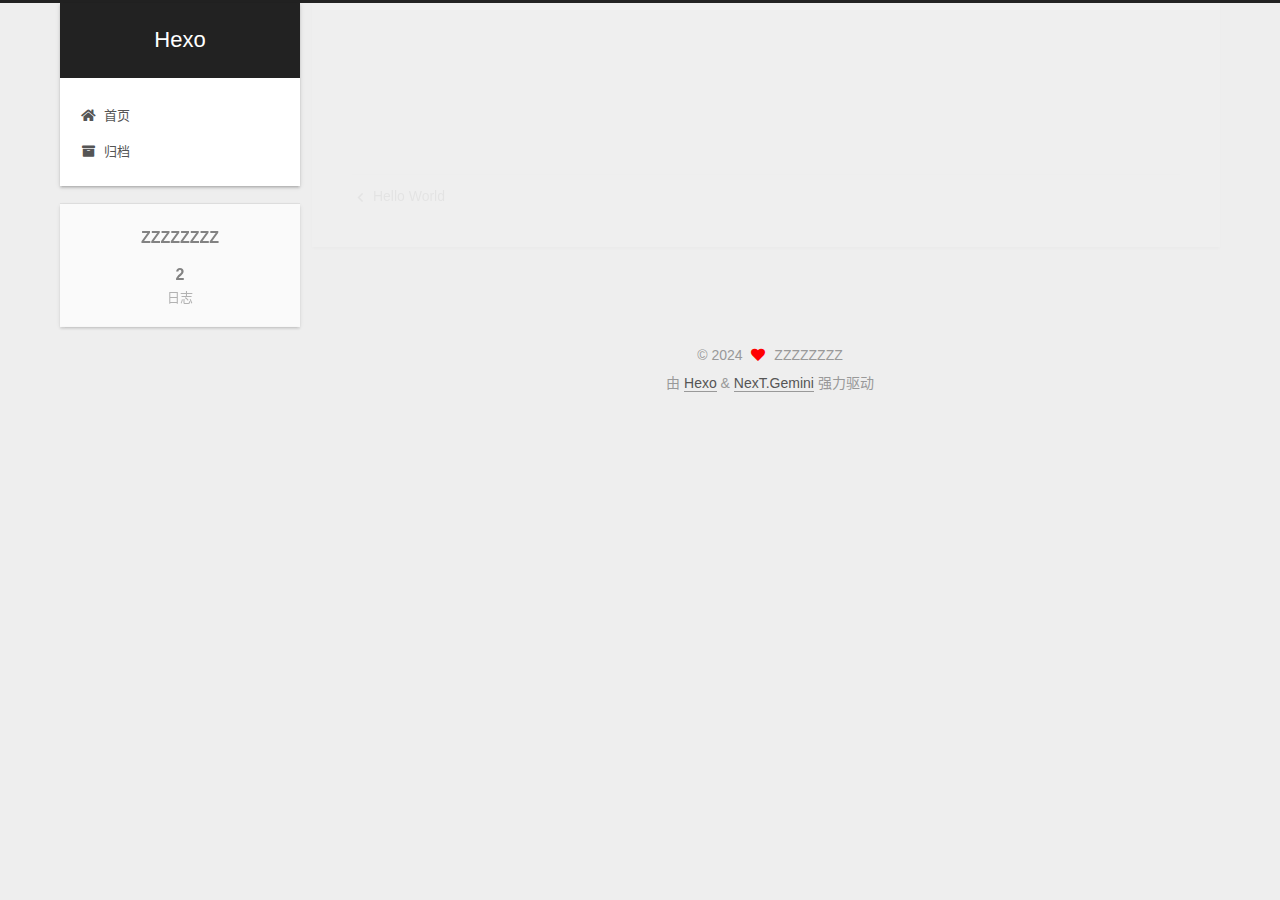
<file: 2024/09/03/Hello-Hexo/index.html>
<!DOCTYPE html>
<html lang="zh-CN">
<head>
  <meta charset="UTF-8">
<meta name="viewport" content="width=device-width, initial-scale=1, maximum-scale=2">
<meta name="theme-color" content="#222">
<meta name="generator" content="Hexo 7.3.0">
  <link rel="apple-touch-icon" sizes="180x180" href="/images/apple-touch-icon-next.png">
  <link rel="icon" type="image/png" sizes="32x32" href="/images/favicon-32x32-next.png">
  <link rel="icon" type="image/png" sizes="16x16" href="/images/favicon-16x16-next.png">
  <link rel="mask-icon" href="/images/logo.svg" color="#222">

<link rel="stylesheet" href="/css/main.css">


<link rel="stylesheet" href="/lib/font-awesome/css/all.min.css">

<script id="hexo-configurations">
    var NexT = window.NexT || {};
    var CONFIG = {"hostname":"example.com","root":"/","scheme":"Gemini","version":"7.8.0","exturl":false,"sidebar":{"position":"left","display":"post","padding":18,"offset":12,"onmobile":false},"copycode":{"enable":false,"show_result":false,"style":null},"back2top":{"enable":true,"sidebar":false,"scrollpercent":false},"bookmark":{"enable":false,"color":"#222","save":"auto"},"fancybox":false,"mediumzoom":false,"lazyload":false,"pangu":false,"comments":{"style":"tabs","active":null,"storage":true,"lazyload":false,"nav":null},"algolia":{"hits":{"per_page":10},"labels":{"input_placeholder":"Search for Posts","hits_empty":"We didn't find any results for the search: ${query}","hits_stats":"${hits} results found in ${time} ms"}},"localsearch":{"enable":false,"trigger":"auto","top_n_per_article":1,"unescape":false,"preload":false},"motion":{"enable":true,"async":false,"transition":{"post_block":"fadeIn","post_header":"slideDownIn","post_body":"slideDownIn","coll_header":"slideLeftIn","sidebar":"slideUpIn"}}};
  </script>

  <meta property="og:type" content="article">
<meta property="og:title" content="Hello Hexo">
<meta property="og:url" content="http://example.com/2024/09/03/Hello-Hexo/index.html">
<meta property="og:site_name" content="Hexo">
<meta property="og:locale" content="zh_CN">
<meta property="article:published_time" content="2024-09-03T14:54:07.000Z">
<meta property="article:modified_time" content="2024-09-03T14:54:07.528Z">
<meta property="article:author" content="ZZZZZZZZ">
<meta name="twitter:card" content="summary">

<link rel="canonical" href="http://example.com/2024/09/03/Hello-Hexo/">


<script id="page-configurations">
  // https://hexo.io/docs/variables.html
  CONFIG.page = {
    sidebar: "",
    isHome : false,
    isPost : true,
    lang   : 'zh-CN'
  };
</script>

  <title>Hello Hexo | Hexo</title>
  






  <noscript>
  <style>
  .use-motion .brand,
  .use-motion .menu-item,
  .sidebar-inner,
  .use-motion .post-block,
  .use-motion .pagination,
  .use-motion .comments,
  .use-motion .post-header,
  .use-motion .post-body,
  .use-motion .collection-header { opacity: initial; }

  .use-motion .site-title,
  .use-motion .site-subtitle {
    opacity: initial;
    top: initial;
  }

  .use-motion .logo-line-before i { left: initial; }
  .use-motion .logo-line-after i { right: initial; }
  </style>
</noscript>

</head>

<body itemscope itemtype="http://schema.org/WebPage">
  <div class="container use-motion">
    <div class="headband"></div>

    <header class="header" itemscope itemtype="http://schema.org/WPHeader">
      <div class="header-inner"><div class="site-brand-container">
  <div class="site-nav-toggle">
    <div class="toggle" aria-label="切换导航栏">
      <span class="toggle-line toggle-line-first"></span>
      <span class="toggle-line toggle-line-middle"></span>
      <span class="toggle-line toggle-line-last"></span>
    </div>
  </div>

  <div class="site-meta">

    <a href="/" class="brand" rel="start">
      <span class="logo-line-before"><i></i></span>
      <h1 class="site-title">Hexo</h1>
      <span class="logo-line-after"><i></i></span>
    </a>
  </div>

  <div class="site-nav-right">
    <div class="toggle popup-trigger">
    </div>
  </div>
</div>




<nav class="site-nav">
  <ul id="menu" class="main-menu menu">
        <li class="menu-item menu-item-home">

    <a href="/" rel="section"><i class="fa fa-home fa-fw"></i>首页</a>

  </li>
        <li class="menu-item menu-item-archives">

    <a href="/archives/" rel="section"><i class="fa fa-archive fa-fw"></i>归档</a>

  </li>
  </ul>
</nav>




</div>
    </header>

    
  <div class="back-to-top">
    <i class="fa fa-arrow-up"></i>
    <span>0%</span>
  </div>


    <main class="main">
      <div class="main-inner">
        <div class="content-wrap">
          

          <div class="content post posts-expand">
            

    
  
  
  <article itemscope itemtype="http://schema.org/Article" class="post-block" lang="zh-CN">
    <link itemprop="mainEntityOfPage" href="http://example.com/2024/09/03/Hello-Hexo/">

    <span hidden itemprop="author" itemscope itemtype="http://schema.org/Person">
      <meta itemprop="image" content="/images/avatar.gif">
      <meta itemprop="name" content="ZZZZZZZZ">
      <meta itemprop="description" content="">
    </span>

    <span hidden itemprop="publisher" itemscope itemtype="http://schema.org/Organization">
      <meta itemprop="name" content="Hexo">
    </span>
      <header class="post-header">
        <h1 class="post-title" itemprop="name headline">
          Hello Hexo
        </h1>

        <div class="post-meta">
            <span class="post-meta-item">
              <span class="post-meta-item-icon">
                <i class="far fa-calendar"></i>
              </span>
              <span class="post-meta-item-text">发表于</span>

              <time title="创建时间：2024-09-03 22:54:07" itemprop="dateCreated datePublished" datetime="2024-09-03T22:54:07+08:00">2024-09-03</time>
            </span>

          

        </div>
      </header>

    
    
    
    <div class="post-body" itemprop="articleBody">

      
        
    </div>

    
    
    

      <footer class="post-footer">

        


        
    <div class="post-nav">
      <div class="post-nav-item">
    <a href="/2024/09/03/hello-world/" rel="prev" title="Hello World">
      <i class="fa fa-chevron-left"></i> Hello World
    </a></div>
      <div class="post-nav-item"></div>
    </div>
      </footer>
    
  </article>
  
  
  



          </div>
          

<script>
  window.addEventListener('tabs:register', () => {
    let { activeClass } = CONFIG.comments;
    if (CONFIG.comments.storage) {
      activeClass = localStorage.getItem('comments_active') || activeClass;
    }
    if (activeClass) {
      let activeTab = document.querySelector(`a[href="#comment-${activeClass}"]`);
      if (activeTab) {
        activeTab.click();
      }
    }
  });
  if (CONFIG.comments.storage) {
    window.addEventListener('tabs:click', event => {
      if (!event.target.matches('.tabs-comment .tab-content .tab-pane')) return;
      let commentClass = event.target.classList[1];
      localStorage.setItem('comments_active', commentClass);
    });
  }
</script>

        </div>
          
  
  <div class="toggle sidebar-toggle">
    <span class="toggle-line toggle-line-first"></span>
    <span class="toggle-line toggle-line-middle"></span>
    <span class="toggle-line toggle-line-last"></span>
  </div>

  <aside class="sidebar">
    <div class="sidebar-inner">

      <ul class="sidebar-nav motion-element">
        <li class="sidebar-nav-toc">
          文章目录
        </li>
        <li class="sidebar-nav-overview">
          站点概览
        </li>
      </ul>

      <!--noindex-->
      <div class="post-toc-wrap sidebar-panel">
      </div>
      <!--/noindex-->

      <div class="site-overview-wrap sidebar-panel">
        <div class="site-author motion-element" itemprop="author" itemscope itemtype="http://schema.org/Person">
  <p class="site-author-name" itemprop="name">ZZZZZZZZ</p>
  <div class="site-description" itemprop="description"></div>
</div>
<div class="site-state-wrap motion-element">
  <nav class="site-state">
      <div class="site-state-item site-state-posts">
          <a href="/archives/">
        
          <span class="site-state-item-count">2</span>
          <span class="site-state-item-name">日志</span>
        </a>
      </div>
  </nav>
</div>



      </div>

    </div>
  </aside>
  <div id="sidebar-dimmer"></div>


      </div>
    </main>

    <footer class="footer">
      <div class="footer-inner">
        

        

<div class="copyright">
  
  &copy; 
  <span itemprop="copyrightYear">2024</span>
  <span class="with-love">
    <i class="fa fa-heart"></i>
  </span>
  <span class="author" itemprop="copyrightHolder">ZZZZZZZZ</span>
</div>
  <div class="powered-by">由 <a href="https://hexo.io/" class="theme-link" rel="noopener" target="_blank">Hexo</a> & <a href="https://theme-next.org/" class="theme-link" rel="noopener" target="_blank">NexT.Gemini</a> 强力驱动
  </div>

        








      </div>
    </footer>
  </div>

  
  <script src="/lib/anime.min.js"></script>
  <script src="/lib/velocity/velocity.min.js"></script>
  <script src="/lib/velocity/velocity.ui.min.js"></script>

<script src="/js/utils.js"></script>

<script src="/js/motion.js"></script>


<script src="/js/schemes/pisces.js"></script>


<script src="/js/next-boot.js"></script>




  















  

  

</body>
</html>
</file>
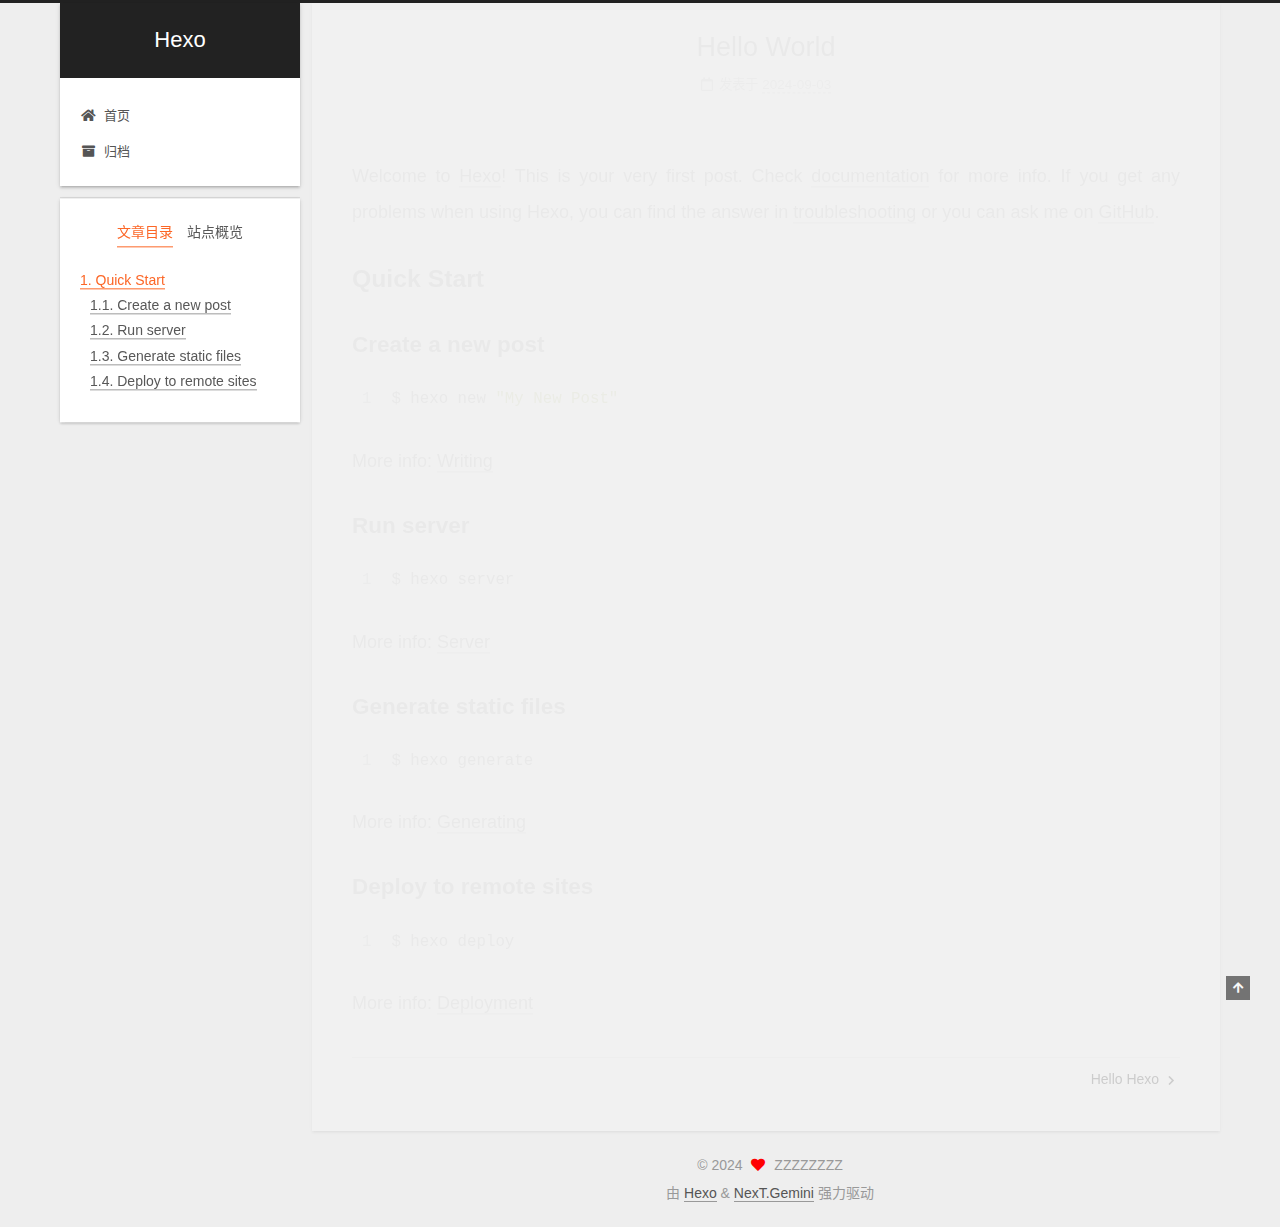
<file: 2024/09/03/hello-world/index.html>
<!DOCTYPE html>
<html lang="zh-CN">
<head>
  <meta charset="UTF-8">
<meta name="viewport" content="width=device-width, initial-scale=1, maximum-scale=2">
<meta name="theme-color" content="#222">
<meta name="generator" content="Hexo 7.3.0">
  <link rel="apple-touch-icon" sizes="180x180" href="/images/apple-touch-icon-next.png">
  <link rel="icon" type="image/png" sizes="32x32" href="/images/favicon-32x32-next.png">
  <link rel="icon" type="image/png" sizes="16x16" href="/images/favicon-16x16-next.png">
  <link rel="mask-icon" href="/images/logo.svg" color="#222">

<link rel="stylesheet" href="/css/main.css">


<link rel="stylesheet" href="/lib/font-awesome/css/all.min.css">

<script id="hexo-configurations">
    var NexT = window.NexT || {};
    var CONFIG = {"hostname":"example.com","root":"/","scheme":"Gemini","version":"7.8.0","exturl":false,"sidebar":{"position":"left","display":"post","padding":18,"offset":12,"onmobile":false},"copycode":{"enable":false,"show_result":false,"style":null},"back2top":{"enable":true,"sidebar":false,"scrollpercent":false},"bookmark":{"enable":false,"color":"#222","save":"auto"},"fancybox":false,"mediumzoom":false,"lazyload":false,"pangu":false,"comments":{"style":"tabs","active":null,"storage":true,"lazyload":false,"nav":null},"algolia":{"hits":{"per_page":10},"labels":{"input_placeholder":"Search for Posts","hits_empty":"We didn't find any results for the search: ${query}","hits_stats":"${hits} results found in ${time} ms"}},"localsearch":{"enable":false,"trigger":"auto","top_n_per_article":1,"unescape":false,"preload":false},"motion":{"enable":true,"async":false,"transition":{"post_block":"fadeIn","post_header":"slideDownIn","post_body":"slideDownIn","coll_header":"slideLeftIn","sidebar":"slideUpIn"}}};
  </script>

  <meta name="description" content="Welcome to Hexo! This is your very first post. Check documentation for more info. If you get any problems when using Hexo, you can find the answer in troubleshooting or you can ask me on GitHub. Quick">
<meta property="og:type" content="article">
<meta property="og:title" content="Hello World">
<meta property="og:url" content="http://example.com/2024/09/03/hello-world/index.html">
<meta property="og:site_name" content="Hexo">
<meta property="og:description" content="Welcome to Hexo! This is your very first post. Check documentation for more info. If you get any problems when using Hexo, you can find the answer in troubleshooting or you can ask me on GitHub. Quick">
<meta property="og:locale" content="zh_CN">
<meta property="article:published_time" content="2024-09-03T14:49:16.931Z">
<meta property="article:modified_time" content="2024-09-03T14:49:16.931Z">
<meta property="article:author" content="ZZZZZZZZ">
<meta name="twitter:card" content="summary">

<link rel="canonical" href="http://example.com/2024/09/03/hello-world/">


<script id="page-configurations">
  // https://hexo.io/docs/variables.html
  CONFIG.page = {
    sidebar: "",
    isHome : false,
    isPost : true,
    lang   : 'zh-CN'
  };
</script>

  <title>Hello World | Hexo</title>
  






  <noscript>
  <style>
  .use-motion .brand,
  .use-motion .menu-item,
  .sidebar-inner,
  .use-motion .post-block,
  .use-motion .pagination,
  .use-motion .comments,
  .use-motion .post-header,
  .use-motion .post-body,
  .use-motion .collection-header { opacity: initial; }

  .use-motion .site-title,
  .use-motion .site-subtitle {
    opacity: initial;
    top: initial;
  }

  .use-motion .logo-line-before i { left: initial; }
  .use-motion .logo-line-after i { right: initial; }
  </style>
</noscript>

</head>

<body itemscope itemtype="http://schema.org/WebPage">
  <div class="container use-motion">
    <div class="headband"></div>

    <header class="header" itemscope itemtype="http://schema.org/WPHeader">
      <div class="header-inner"><div class="site-brand-container">
  <div class="site-nav-toggle">
    <div class="toggle" aria-label="切换导航栏">
      <span class="toggle-line toggle-line-first"></span>
      <span class="toggle-line toggle-line-middle"></span>
      <span class="toggle-line toggle-line-last"></span>
    </div>
  </div>

  <div class="site-meta">

    <a href="/" class="brand" rel="start">
      <span class="logo-line-before"><i></i></span>
      <h1 class="site-title">Hexo</h1>
      <span class="logo-line-after"><i></i></span>
    </a>
  </div>

  <div class="site-nav-right">
    <div class="toggle popup-trigger">
    </div>
  </div>
</div>




<nav class="site-nav">
  <ul id="menu" class="main-menu menu">
        <li class="menu-item menu-item-home">

    <a href="/" rel="section"><i class="fa fa-home fa-fw"></i>首页</a>

  </li>
        <li class="menu-item menu-item-archives">

    <a href="/archives/" rel="section"><i class="fa fa-archive fa-fw"></i>归档</a>

  </li>
  </ul>
</nav>




</div>
    </header>

    
  <div class="back-to-top">
    <i class="fa fa-arrow-up"></i>
    <span>0%</span>
  </div>


    <main class="main">
      <div class="main-inner">
        <div class="content-wrap">
          

          <div class="content post posts-expand">
            

    
  
  
  <article itemscope itemtype="http://schema.org/Article" class="post-block" lang="zh-CN">
    <link itemprop="mainEntityOfPage" href="http://example.com/2024/09/03/hello-world/">

    <span hidden itemprop="author" itemscope itemtype="http://schema.org/Person">
      <meta itemprop="image" content="/images/avatar.gif">
      <meta itemprop="name" content="ZZZZZZZZ">
      <meta itemprop="description" content="">
    </span>

    <span hidden itemprop="publisher" itemscope itemtype="http://schema.org/Organization">
      <meta itemprop="name" content="Hexo">
    </span>
      <header class="post-header">
        <h1 class="post-title" itemprop="name headline">
          Hello World
        </h1>

        <div class="post-meta">
            <span class="post-meta-item">
              <span class="post-meta-item-icon">
                <i class="far fa-calendar"></i>
              </span>
              <span class="post-meta-item-text">发表于</span>

              <time title="创建时间：2024-09-03 22:49:16" itemprop="dateCreated datePublished" datetime="2024-09-03T22:49:16+08:00">2024-09-03</time>
            </span>

          

        </div>
      </header>

    
    
    
    <div class="post-body" itemprop="articleBody">

      
        <p>Welcome to <a target="_blank" rel="noopener" href="https://hexo.io/">Hexo</a>! This is your very first post. Check <a target="_blank" rel="noopener" href="https://hexo.io/docs/">documentation</a> for more info. If you get any problems when using Hexo, you can find the answer in <a target="_blank" rel="noopener" href="https://hexo.io/docs/troubleshooting.html">troubleshooting</a> or you can ask me on <a target="_blank" rel="noopener" href="https://github.com/hexojs/hexo/issues">GitHub</a>.</p>
<h2 id="Quick-Start"><a href="#Quick-Start" class="headerlink" title="Quick Start"></a>Quick Start</h2><h3 id="Create-a-new-post"><a href="#Create-a-new-post" class="headerlink" title="Create a new post"></a>Create a new post</h3><figure class="highlight bash"><table><tr><td class="gutter"><pre><span class="line">1</span><br></pre></td><td class="code"><pre><span class="line">$ hexo new <span class="string">&quot;My New Post&quot;</span></span><br></pre></td></tr></table></figure>

<p>More info: <a target="_blank" rel="noopener" href="https://hexo.io/docs/writing.html">Writing</a></p>
<h3 id="Run-server"><a href="#Run-server" class="headerlink" title="Run server"></a>Run server</h3><figure class="highlight bash"><table><tr><td class="gutter"><pre><span class="line">1</span><br></pre></td><td class="code"><pre><span class="line">$ hexo server</span><br></pre></td></tr></table></figure>

<p>More info: <a target="_blank" rel="noopener" href="https://hexo.io/docs/server.html">Server</a></p>
<h3 id="Generate-static-files"><a href="#Generate-static-files" class="headerlink" title="Generate static files"></a>Generate static files</h3><figure class="highlight bash"><table><tr><td class="gutter"><pre><span class="line">1</span><br></pre></td><td class="code"><pre><span class="line">$ hexo generate</span><br></pre></td></tr></table></figure>

<p>More info: <a target="_blank" rel="noopener" href="https://hexo.io/docs/generating.html">Generating</a></p>
<h3 id="Deploy-to-remote-sites"><a href="#Deploy-to-remote-sites" class="headerlink" title="Deploy to remote sites"></a>Deploy to remote sites</h3><figure class="highlight bash"><table><tr><td class="gutter"><pre><span class="line">1</span><br></pre></td><td class="code"><pre><span class="line">$ hexo deploy</span><br></pre></td></tr></table></figure>

<p>More info: <a target="_blank" rel="noopener" href="https://hexo.io/docs/one-command-deployment.html">Deployment</a></p>

    </div>

    
    
    

      <footer class="post-footer">

        


        
    <div class="post-nav">
      <div class="post-nav-item"></div>
      <div class="post-nav-item">
    <a href="/2024/09/03/Hello-Hexo/" rel="next" title="Hello Hexo">
      Hello Hexo <i class="fa fa-chevron-right"></i>
    </a></div>
    </div>
      </footer>
    
  </article>
  
  
  



          </div>
          

<script>
  window.addEventListener('tabs:register', () => {
    let { activeClass } = CONFIG.comments;
    if (CONFIG.comments.storage) {
      activeClass = localStorage.getItem('comments_active') || activeClass;
    }
    if (activeClass) {
      let activeTab = document.querySelector(`a[href="#comment-${activeClass}"]`);
      if (activeTab) {
        activeTab.click();
      }
    }
  });
  if (CONFIG.comments.storage) {
    window.addEventListener('tabs:click', event => {
      if (!event.target.matches('.tabs-comment .tab-content .tab-pane')) return;
      let commentClass = event.target.classList[1];
      localStorage.setItem('comments_active', commentClass);
    });
  }
</script>

        </div>
          
  
  <div class="toggle sidebar-toggle">
    <span class="toggle-line toggle-line-first"></span>
    <span class="toggle-line toggle-line-middle"></span>
    <span class="toggle-line toggle-line-last"></span>
  </div>

  <aside class="sidebar">
    <div class="sidebar-inner">

      <ul class="sidebar-nav motion-element">
        <li class="sidebar-nav-toc">
          文章目录
        </li>
        <li class="sidebar-nav-overview">
          站点概览
        </li>
      </ul>

      <!--noindex-->
      <div class="post-toc-wrap sidebar-panel">
          <div class="post-toc motion-element"><ol class="nav"><li class="nav-item nav-level-2"><a class="nav-link" href="#Quick-Start"><span class="nav-number">1.</span> <span class="nav-text">Quick Start</span></a><ol class="nav-child"><li class="nav-item nav-level-3"><a class="nav-link" href="#Create-a-new-post"><span class="nav-number">1.1.</span> <span class="nav-text">Create a new post</span></a></li><li class="nav-item nav-level-3"><a class="nav-link" href="#Run-server"><span class="nav-number">1.2.</span> <span class="nav-text">Run server</span></a></li><li class="nav-item nav-level-3"><a class="nav-link" href="#Generate-static-files"><span class="nav-number">1.3.</span> <span class="nav-text">Generate static files</span></a></li><li class="nav-item nav-level-3"><a class="nav-link" href="#Deploy-to-remote-sites"><span class="nav-number">1.4.</span> <span class="nav-text">Deploy to remote sites</span></a></li></ol></li></ol></div>
      </div>
      <!--/noindex-->

      <div class="site-overview-wrap sidebar-panel">
        <div class="site-author motion-element" itemprop="author" itemscope itemtype="http://schema.org/Person">
  <p class="site-author-name" itemprop="name">ZZZZZZZZ</p>
  <div class="site-description" itemprop="description"></div>
</div>
<div class="site-state-wrap motion-element">
  <nav class="site-state">
      <div class="site-state-item site-state-posts">
          <a href="/archives/">
        
          <span class="site-state-item-count">2</span>
          <span class="site-state-item-name">日志</span>
        </a>
      </div>
  </nav>
</div>



      </div>

    </div>
  </aside>
  <div id="sidebar-dimmer"></div>


      </div>
    </main>

    <footer class="footer">
      <div class="footer-inner">
        

        

<div class="copyright">
  
  &copy; 
  <span itemprop="copyrightYear">2024</span>
  <span class="with-love">
    <i class="fa fa-heart"></i>
  </span>
  <span class="author" itemprop="copyrightHolder">ZZZZZZZZ</span>
</div>
  <div class="powered-by">由 <a href="https://hexo.io/" class="theme-link" rel="noopener" target="_blank">Hexo</a> & <a href="https://theme-next.org/" class="theme-link" rel="noopener" target="_blank">NexT.Gemini</a> 强力驱动
  </div>

        








      </div>
    </footer>
  </div>

  
  <script src="/lib/anime.min.js"></script>
  <script src="/lib/velocity/velocity.min.js"></script>
  <script src="/lib/velocity/velocity.ui.min.js"></script>

<script src="/js/utils.js"></script>

<script src="/js/motion.js"></script>


<script src="/js/schemes/pisces.js"></script>


<script src="/js/next-boot.js"></script>




  















  

  

</body>
</html>
</file>
<file: css/main.css>
:root {
  --body-bg-color: #eee;
  --content-bg-color: #fff;
  --card-bg-color: #f5f5f5;
  --text-color: #555;
  --blockquote-color: #666;
  --link-color: #555;
  --link-hover-color: #222;
  --brand-color: #fff;
  --brand-hover-color: #fff;
  --table-row-odd-bg-color: #f9f9f9;
  --table-row-hover-bg-color: #f5f5f5;
  --menu-item-bg-color: #f5f5f5;
  --btn-default-bg: #fff;
  --btn-default-color: #555;
  --btn-default-border-color: #555;
  --btn-default-hover-bg: #222;
  --btn-default-hover-color: #fff;
  --btn-default-hover-border-color: #222;
}
html {
  line-height: 1.15; /* 1 */
  -webkit-text-size-adjust: 100%; /* 2 */
}
body {
  margin: 0;
}
main {
  display: block;
}
h1 {
  font-size: 2em;
  margin: 0.67em 0;
}
hr {
  box-sizing: content-box; /* 1 */
  height: 0; /* 1 */
  overflow: visible; /* 2 */
}
pre {
  font-family: monospace, monospace; /* 1 */
  font-size: 1em; /* 2 */
}
a {
  background: transparent;
}
abbr[title] {
  border-bottom: none; /* 1 */
  text-decoration: underline; /* 2 */
  text-decoration: underline dotted; /* 2 */
}
b,
strong {
  font-weight: bolder;
}
code,
kbd,
samp {
  font-family: monospace, monospace; /* 1 */
  font-size: 1em; /* 2 */
}
small {
  font-size: 80%;
}
sub,
sup {
  font-size: 75%;
  line-height: 0;
  position: relative;
  vertical-align: baseline;
}
sub {
  bottom: -0.25em;
}
sup {
  top: -0.5em;
}
img {
  border-style: none;
}
button,
input,
optgroup,
select,
textarea {
  font-family: inherit; /* 1 */
  font-size: 100%; /* 1 */
  line-height: 1.15; /* 1 */
  margin: 0; /* 2 */
}
button,
input {
/* 1 */
  overflow: visible;
}
button,
select {
/* 1 */
  text-transform: none;
}
button,
[type='button'],
[type='reset'],
[type='submit'] {
  -webkit-appearance: button;
}
button::-moz-focus-inner,
[type='button']::-moz-focus-inner,
[type='reset']::-moz-focus-inner,
[type='submit']::-moz-focus-inner {
  border-style: none;
  padding: 0;
}
button:-moz-focusring,
[type='button']:-moz-focusring,
[type='reset']:-moz-focusring,
[type='submit']:-moz-focusring {
  outline: 1px dotted ButtonText;
}
fieldset {
  padding: 0.35em 0.75em 0.625em;
}
legend {
  box-sizing: border-box; /* 1 */
  color: inherit; /* 2 */
  display: table; /* 1 */
  max-width: 100%; /* 1 */
  padding: 0; /* 3 */
  white-space: normal; /* 1 */
}
progress {
  vertical-align: baseline;
}
textarea {
  overflow: auto;
}
[type='checkbox'],
[type='radio'] {
  box-sizing: border-box; /* 1 */
  padding: 0; /* 2 */
}
[type='number']::-webkit-inner-spin-button,
[type='number']::-webkit-outer-spin-button {
  height: auto;
}
[type='search'] {
  outline-offset: -2px; /* 2 */
  -webkit-appearance: textfield; /* 1 */
}
[type='search']::-webkit-search-decoration {
  -webkit-appearance: none;
}
::-webkit-file-upload-button {
  font: inherit; /* 2 */
  -webkit-appearance: button; /* 1 */
}
details {
  display: block;
}
summary {
  display: list-item;
}
template {
  display: none;
}
[hidden] {
  display: none;
}
::selection {
  background: #262a30;
  color: #eee;
}
html,
body {
  height: 100%;
}
body {
  background: var(--body-bg-color);
  color: var(--text-color);
  font-family: 'Lato', "PingFang SC", "Microsoft YaHei", sans-serif;
  font-size: 1em;
  line-height: 2;
}
@media (max-width: 991px) {
  body {
    padding-left: 0 !important;
    padding-right: 0 !important;
  }
}
h1,
h2,
h3,
h4,
h5,
h6 {
  font-family: 'Lato', "PingFang SC", "Microsoft YaHei", sans-serif;
  font-weight: bold;
  line-height: 1.5;
  margin: 20px 0 15px;
}
h1 {
  font-size: 1.5em;
}
h2 {
  font-size: 1.375em;
}
h3 {
  font-size: 1.25em;
}
h4 {
  font-size: 1.125em;
}
h5 {
  font-size: 1em;
}
h6 {
  font-size: 0.875em;
}
p {
  margin: 0 0 20px 0;
}
a,
span.exturl {
  border-bottom: 1px solid #999;
  color: var(--link-color);
  outline: 0;
  text-decoration: none;
  overflow-wrap: break-word;
  word-wrap: break-word;
  cursor: pointer;
}
a:hover,
span.exturl:hover {
  border-bottom-color: var(--link-hover-color);
  color: var(--link-hover-color);
}
iframe,
img,
video {
  display: block;
  margin-left: auto;
  margin-right: auto;
  max-width: 100%;
}
hr {
  background-image: repeating-linear-gradient(-45deg, #ddd, #ddd 4px, transparent 4px, transparent 8px);
  border: 0;
  height: 3px;
  margin: 40px 0;
}
blockquote {
  border-left: 4px solid #ddd;
  color: var(--blockquote-color);
  margin: 0;
  padding: 0 15px;
}
blockquote cite::before {
  content: '-';
  padding: 0 5px;
}
dt {
  font-weight: bold;
}
dd {
  margin: 0;
  padding: 0;
}
kbd {
  background-color: #f5f5f5;
  background-image: linear-gradient(#eee, #fff, #eee);
  border: 1px solid #ccc;
  border-radius: 0.2em;
  box-shadow: 0.1em 0.1em 0.2em rgba(0,0,0,0.1);
  color: #555;
  font-family: inherit;
  padding: 0.1em 0.3em;
  white-space: nowrap;
}
.table-container {
  overflow: auto;
}
table {
  border-collapse: collapse;
  border-spacing: 0;
  font-size: 0.875em;
  margin: 0 0 20px 0;
  width: 100%;
}
tbody tr:nth-of-type(odd) {
  background: var(--table-row-odd-bg-color);
}
tbody tr:hover {
  background: var(--table-row-hover-bg-color);
}
caption,
th,
td {
  font-weight: normal;
  padding: 8px;
  vertical-align: middle;
}
th,
td {
  border: 1px solid #ddd;
  border-bottom: 3px solid #ddd;
}
th {
  font-weight: 700;
  padding-bottom: 10px;
}
td {
  border-bottom-width: 1px;
}
.btn {
  background: var(--btn-default-bg);
  border: 2px solid var(--btn-default-border-color);
  border-radius: 2px;
  color: var(--btn-default-color);
  display: inline-block;
  font-size: 0.875em;
  line-height: 2;
  padding: 0 20px;
  text-decoration: none;
  transition-property: background-color;
  transition-delay: 0s;
  transition-duration: 0.2s;
  transition-timing-function: ease-in-out;
}
.btn:hover {
  background: var(--btn-default-hover-bg);
  border-color: var(--btn-default-hover-border-color);
  color: var(--btn-default-hover-color);
}
.btn + .btn {
  margin: 0 0 8px 8px;
}
.btn .fa-fw {
  text-align: left;
  width: 1.285714285714286em;
}
.toggle {
  line-height: 0;
}
.toggle .toggle-line {
  background: #fff;
  display: inline-block;
  height: 2px;
  left: 0;
  position: relative;
  top: 0;
  transition: all 0.4s;
  vertical-align: top;
  width: 100%;
}
.toggle .toggle-line:not(:first-child) {
  margin-top: 3px;
}
.toggle.toggle-arrow .toggle-line-first {
  left: 50%;
  top: 2px;
  transform: rotate(45deg);
  width: 50%;
}
.toggle.toggle-arrow .toggle-line-middle {
  left: 2px;
  width: 90%;
}
.toggle.toggle-arrow .toggle-line-last {
  left: 50%;
  top: -2px;
  transform: rotate(-45deg);
  width: 50%;
}
.toggle.toggle-close .toggle-line-first {
  transform: rotate(-45deg);
  top: 5px;
}
.toggle.toggle-close .toggle-line-middle {
  opacity: 0;
}
.toggle.toggle-close .toggle-line-last {
  transform: rotate(45deg);
  top: -5px;
}
.highlight,
pre {
  background: #f7f7f7;
  color: #4d4d4c;
  line-height: 1.6;
  margin: 0 auto 20px;
}
pre,
code {
  font-family: consolas, Menlo, monospace, "PingFang SC", "Microsoft YaHei";
}
code {
  background: #eee;
  border-radius: 3px;
  color: #555;
  padding: 2px 4px;
  overflow-wrap: break-word;
  word-wrap: break-word;
}
.highlight *::selection {
  background: #d6d6d6;
}
.highlight pre {
  border: 0;
  margin: 0;
  padding: 10px 0;
}
.highlight table {
  border: 0;
  margin: 0;
  width: auto;
}
.highlight td {
  border: 0;
  padding: 0;
}
.highlight figcaption {
  background: #eff2f3;
  color: #4d4d4c;
  display: flex;
  font-size: 0.875em;
  justify-content: space-between;
  line-height: 1.2;
  padding: 0.5em;
}
.highlight figcaption a {
  color: #4d4d4c;
}
.highlight figcaption a:hover {
  border-bottom-color: #4d4d4c;
}
.highlight .gutter {
  -moz-user-select: none;
  -ms-user-select: none;
  -webkit-user-select: none;
  user-select: none;
}
.highlight .gutter pre {
  background: #eff2f3;
  color: #869194;
  padding-left: 10px;
  padding-right: 10px;
  text-align: right;
}
.highlight .code pre {
  background: #f7f7f7;
  padding-left: 10px;
  width: 100%;
}
.gist table {
  width: auto;
}
.gist table td {
  border: 0;
}
pre {
  overflow: auto;
  padding: 10px;
}
pre code {
  background: none;
  color: #4d4d4c;
  font-size: 0.875em;
  padding: 0;
  text-shadow: none;
}
pre .deletion {
  background: #fdd;
}
pre .addition {
  background: #dfd;
}
pre .meta {
  color: #eab700;
  -moz-user-select: none;
  -ms-user-select: none;
  -webkit-user-select: none;
  user-select: none;
}
pre .comment {
  color: #8e908c;
}
pre .variable,
pre .attribute,
pre .tag,
pre .name,
pre .regexp,
pre .ruby .constant,
pre .xml .tag .title,
pre .xml .pi,
pre .xml .doctype,
pre .html .doctype,
pre .css .id,
pre .css .class,
pre .css .pseudo {
  color: #c82829;
}
pre .number,
pre .preprocessor,
pre .built_in,
pre .builtin-name,
pre .literal,
pre .params,
pre .constant,
pre .command {
  color: #f5871f;
}
pre .ruby .class .title,
pre .css .rules .attribute,
pre .string,
pre .symbol,
pre .value,
pre .inheritance,
pre .header,
pre .ruby .symbol,
pre .xml .cdata,
pre .special,
pre .formula {
  color: #718c00;
}
pre .title,
pre .css .hexcolor {
  color: #3e999f;
}
pre .function,
pre .python .decorator,
pre .python .title,
pre .ruby .function .title,
pre .ruby .title .keyword,
pre .perl .sub,
pre .javascript .title,
pre .coffeescript .title {
  color: #4271ae;
}
pre .keyword,
pre .javascript .function {
  color: #8959a8;
}
.blockquote-center {
  border-left: none;
  margin: 40px 0;
  padding: 0;
  position: relative;
  text-align: center;
}
.blockquote-center .fa {
  display: block;
  opacity: 0.6;
  position: absolute;
  width: 100%;
}
.blockquote-center .fa-quote-left {
  border-top: 1px solid #ccc;
  text-align: left;
  top: -20px;
}
.blockquote-center .fa-quote-right {
  border-bottom: 1px solid #ccc;
  text-align: right;
  bottom: -20px;
}
.blockquote-center p,
.blockquote-center div {
  text-align: center;
}
.post-body .group-picture img {
  margin: 0 auto;
  padding: 0 3px;
}
.group-picture-row {
  margin-bottom: 6px;
  overflow: hidden;
}
.group-picture-column {
  float: left;
  margin-bottom: 10px;
}
.post-body .label {
  color: #555;
  display: inline;
  padding: 0 2px;
}
.post-body .label.default {
  background: #f0f0f0;
}
.post-body .label.primary {
  background: #efe6f7;
}
.post-body .label.info {
  background: #e5f2f8;
}
.post-body .label.success {
  background: #e7f4e9;
}
.post-body .label.warning {
  background: #fcf6e1;
}
.post-body .label.danger {
  background: #fae8eb;
}
.post-body .tabs {
  margin-bottom: 20px;
}
.post-body .tabs,
.tabs-comment {
  display: block;
  padding-top: 10px;
  position: relative;
}
.post-body .tabs ul.nav-tabs,
.tabs-comment ul.nav-tabs {
  display: flex;
  flex-wrap: wrap;
  margin: 0;
  margin-bottom: -1px;
  padding: 0;
}
@media (max-width: 413px) {
  .post-body .tabs ul.nav-tabs,
  .tabs-comment ul.nav-tabs {
    display: block;
    margin-bottom: 5px;
  }
}
.post-body .tabs ul.nav-tabs li.tab,
.tabs-comment ul.nav-tabs li.tab {
  border-bottom: 1px solid #ddd;
  border-left: 1px solid transparent;
  border-right: 1px solid transparent;
  border-top: 3px solid transparent;
  flex-grow: 1;
  list-style-type: none;
  border-radius: 0 0 0 0;
}
@media (max-width: 413px) {
  .post-body .tabs ul.nav-tabs li.tab,
  .tabs-comment ul.nav-tabs li.tab {
    border-bottom: 1px solid transparent;
    border-left: 3px solid transparent;
    border-right: 1px solid transparent;
    border-top: 1px solid transparent;
  }
}
@media (max-width: 413px) {
  .post-body .tabs ul.nav-tabs li.tab,
  .tabs-comment ul.nav-tabs li.tab {
    border-radius: 0;
  }
}
.post-body .tabs ul.nav-tabs li.tab a,
.tabs-comment ul.nav-tabs li.tab a {
  border-bottom: initial;
  display: block;
  line-height: 1.8;
  outline: 0;
  padding: 0.25em 0.75em;
  text-align: center;
  transition-delay: 0s;
  transition-duration: 0.2s;
  transition-timing-function: ease-out;
}
.post-body .tabs ul.nav-tabs li.tab a i,
.tabs-comment ul.nav-tabs li.tab a i {
  width: 1.285714285714286em;
}
.post-body .tabs ul.nav-tabs li.tab.active,
.tabs-comment ul.nav-tabs li.tab.active {
  border-bottom: 1px solid transparent;
  border-left: 1px solid #ddd;
  border-right: 1px solid #ddd;
  border-top: 3px solid #fc6423;
}
@media (max-width: 413px) {
  .post-body .tabs ul.nav-tabs li.tab.active,
  .tabs-comment ul.nav-tabs li.tab.active {
    border-bottom: 1px solid #ddd;
    border-left: 3px solid #fc6423;
    border-right: 1px solid #ddd;
    border-top: 1px solid #ddd;
  }
}
.post-body .tabs ul.nav-tabs li.tab.active a,
.tabs-comment ul.nav-tabs li.tab.active a {
  color: var(--link-color);
  cursor: default;
}
.post-body .tabs .tab-content .tab-pane,
.tabs-comment .tab-content .tab-pane {
  border: 1px solid #ddd;
  border-top: 0;
  padding: 20px 20px 0 20px;
  border-radius: 0;
}
.post-body .tabs .tab-content .tab-pane:not(.active),
.tabs-comment .tab-content .tab-pane:not(.active) {
  display: none;
}
.post-body .tabs .tab-content .tab-pane.active,
.tabs-comment .tab-content .tab-pane.active {
  display: block;
}
.post-body .tabs .tab-content .tab-pane.active:nth-of-type(1),
.tabs-comment .tab-content .tab-pane.active:nth-of-type(1) {
  border-radius: 0 0 0 0;
}
@media (max-width: 413px) {
  .post-body .tabs .tab-content .tab-pane.active:nth-of-type(1),
  .tabs-comment .tab-content .tab-pane.active:nth-of-type(1) {
    border-radius: 0;
  }
}
.post-body .note {
  border-radius: 3px;
  margin-bottom: 20px;
  padding: 1em;
  position: relative;
  border: 1px solid #eee;
  border-left-width: 5px;
}
.post-body .note h2,
.post-body .note h3,
.post-body .note h4,
.post-body .note h5,
.post-body .note h6 {
  margin-top: 0;
  border-bottom: initial;
  margin-bottom: 0;
  padding-top: 0;
}
.post-body .note p:first-child,
.post-body .note ul:first-child,
.post-body .note ol:first-child,
.post-body .note table:first-child,
.post-body .note pre:first-child,
.post-body .note blockquote:first-child,
.post-body .note img:first-child {
  margin-top: 0;
}
.post-body .note p:last-child,
.post-body .note ul:last-child,
.post-body .note ol:last-child,
.post-body .note table:last-child,
.post-body .note pre:last-child,
.post-body .note blockquote:last-child,
.post-body .note img:last-child {
  margin-bottom: 0;
}
.post-body .note.default {
  border-left-color: #777;
}
.post-body .note.default h2,
.post-body .note.default h3,
.post-body .note.default h4,
.post-body .note.default h5,
.post-body .note.default h6 {
  color: #777;
}
.post-body .note.primary {
  border-left-color: #6f42c1;
}
.post-body .note.primary h2,
.post-body .note.primary h3,
.post-body .note.primary h4,
.post-body .note.primary h5,
.post-body .note.primary h6 {
  color: #6f42c1;
}
.post-body .note.info {
  border-left-color: #428bca;
}
.post-body .note.info h2,
.post-body .note.info h3,
.post-body .note.info h4,
.post-body .note.info h5,
.post-body .note.info h6 {
  color: #428bca;
}
.post-body .note.success {
  border-left-color: #5cb85c;
}
.post-body .note.success h2,
.post-body .note.success h3,
.post-body .note.success h4,
.post-body .note.success h5,
.post-body .note.success h6 {
  color: #5cb85c;
}
.post-body .note.warning {
  border-left-color: #f0ad4e;
}
.post-body .note.warning h2,
.post-body .note.warning h3,
.post-body .note.warning h4,
.post-body .note.warning h5,
.post-body .note.warning h6 {
  color: #f0ad4e;
}
.post-body .note.danger {
  border-left-color: #d9534f;
}
.post-body .note.danger h2,
.post-body .note.danger h3,
.post-body .note.danger h4,
.post-body .note.danger h5,
.post-body .note.danger h6 {
  color: #d9534f;
}
.pagination .prev,
.pagination .next,
.pagination .page-number,
.pagination .space {
  display: inline-block;
  margin: 0 10px;
  padding: 0 11px;
  position: relative;
  top: -1px;
}
@media (max-width: 767px) {
  .pagination .prev,
  .pagination .next,
  .pagination .page-number,
  .pagination .space {
    margin: 0 5px;
  }
}
.pagination {
  border-top: 1px solid #eee;
  margin: 120px 0 0;
  text-align: center;
}
.pagination .prev,
.pagination .next,
.pagination .page-number {
  border-bottom: 0;
  border-top: 1px solid #eee;
  transition-property: border-color;
  transition-delay: 0s;
  transition-duration: 0.2s;
  transition-timing-function: ease-in-out;
}
.pagination .prev:hover,
.pagination .next:hover,
.pagination .page-number:hover {
  border-top-color: #222;
}
.pagination .space {
  margin: 0;
  padding: 0;
}
.pagination .prev {
  margin-left: 0;
}
.pagination .next {
  margin-right: 0;
}
.pagination .page-number.current {
  background: #ccc;
  border-top-color: #ccc;
  color: #fff;
}
@media (max-width: 767px) {
  .pagination {
    border-top: none;
  }
  .pagination .prev,
  .pagination .next,
  .pagination .page-number {
    border-bottom: 1px solid #eee;
    border-top: 0;
    margin-bottom: 10px;
    padding: 0 10px;
  }
  .pagination .prev:hover,
  .pagination .next:hover,
  .pagination .page-number:hover {
    border-bottom-color: #222;
  }
}
.comments {
  margin-top: 60px;
  overflow: hidden;
}
.comment-button-group {
  display: flex;
  flex-wrap: wrap-reverse;
  justify-content: center;
  margin: 1em 0;
}
.comment-button-group .comment-button {
  margin: 0.1em 0.2em;
}
.comment-button-group .comment-button.active {
  background: var(--btn-default-hover-bg);
  border-color: var(--btn-default-hover-border-color);
  color: var(--btn-default-hover-color);
}
.comment-position {
  display: none;
}
.comment-position.active {
  display: block;
}
.tabs-comment {
  background: var(--content-bg-color);
  margin-top: 4em;
  padding-top: 0;
}
.tabs-comment .comments {
  border: 0;
  box-shadow: none;
  margin-top: 0;
  padding-top: 0;
}
.container {
  min-height: 100%;
  position: relative;
}
.main-inner {
  margin: 0 auto;
  width: calc(100% - 20px);
}
@media (min-width: 1200px) {
  .main-inner {
    width: 1160px;
  }
}
@media (min-width: 1600px) {
  .main-inner {
    width: 73%;
  }
}
@media (max-width: 767px) {
  .content-wrap {
    padding: 0 20px;
  }
}
.header {
  background: transparent;
}
.header-inner {
  margin: 0 auto;
  width: calc(100% - 20px);
}
@media (min-width: 1200px) {
  .header-inner {
    width: 1160px;
  }
}
@media (min-width: 1600px) {
  .header-inner {
    width: 73%;
  }
}
.site-brand-container {
  display: flex;
  flex-shrink: 0;
  padding: 0 10px;
}
.headband {
  background: #222;
  height: 3px;
}
.site-meta {
  flex-grow: 1;
  text-align: center;
}
@media (max-width: 767px) {
  .site-meta {
    text-align: center;
  }
}
.brand {
  border-bottom: none;
  color: var(--brand-color);
  display: inline-block;
  line-height: 1.375em;
  padding: 0 40px;
  position: relative;
}
.brand:hover {
  color: var(--brand-hover-color);
}
.site-title {
  font-family: 'Lato', "PingFang SC", "Microsoft YaHei", sans-serif;
  font-size: 1.375em;
  font-weight: normal;
  margin: 0;
}
.site-subtitle {
  color: #ddd;
  font-size: 0.8125em;
  margin: 10px 0;
}
.use-motion .brand {
  opacity: 0;
}
.use-motion .site-title,
.use-motion .site-subtitle,
.use-motion .custom-logo-image {
  opacity: 0;
  position: relative;
  top: -10px;
}
.site-nav-toggle,
.site-nav-right {
  display: none;
}
@media (max-width: 767px) {
  .site-nav-toggle,
  .site-nav-right {
    display: flex;
    flex-direction: column;
    justify-content: center;
  }
}
.site-nav-toggle .toggle,
.site-nav-right .toggle {
  color: var(--text-color);
  padding: 10px;
  width: 22px;
}
.site-nav-toggle .toggle .toggle-line,
.site-nav-right .toggle .toggle-line {
  background: var(--text-color);
  border-radius: 1px;
}
.site-nav {
  display: block;
}
@media (max-width: 767px) {
  .site-nav {
    clear: both;
    display: none;
  }
}
.site-nav.site-nav-on {
  display: block;
}
.menu {
  margin-top: 20px;
  padding-left: 0;
  text-align: center;
}
.menu-item {
  display: inline-block;
  list-style: none;
  margin: 0 10px;
}
@media (max-width: 767px) {
  .menu-item {
    display: block;
    margin-top: 10px;
  }
  .menu-item.menu-item-search {
    display: none;
  }
}
.menu-item a,
.menu-item span.exturl {
  border-bottom: 0;
  display: block;
  font-size: 0.8125em;
  transition-property: border-color;
  transition-delay: 0s;
  transition-duration: 0.2s;
  transition-timing-function: ease-in-out;
}
@media (hover: none) {
  .menu-item a:hover,
  .menu-item span.exturl:hover {
    border-bottom-color: transparent !important;
  }
}
.menu-item .fa,
.menu-item .fab,
.menu-item .far,
.menu-item .fas {
  margin-right: 8px;
}
.menu-item .badge {
  display: inline-block;
  font-weight: bold;
  line-height: 1;
  margin-left: 0.35em;
  margin-top: 0.35em;
  text-align: center;
  white-space: nowrap;
}
@media (max-width: 767px) {
  .menu-item .badge {
    float: right;
    margin-left: 0;
  }
}
.menu-item-active a,
.menu .menu-item a:hover,
.menu .menu-item span.exturl:hover {
  background: var(--menu-item-bg-color);
}
.use-motion .menu-item {
  opacity: 0;
}
.sidebar {
  background: #222;
  bottom: 0;
  box-shadow: inset 0 2px 6px #000;
  position: fixed;
  top: 0;
}
@media (max-width: 991px) {
  .sidebar {
    display: none;
  }
}
.sidebar-inner {
  color: #999;
  padding: 18px 10px;
  text-align: center;
}
.cc-license {
  margin-top: 10px;
  text-align: center;
}
.cc-license .cc-opacity {
  border-bottom: none;
  opacity: 0.7;
}
.cc-license .cc-opacity:hover {
  opacity: 0.9;
}
.cc-license img {
  display: inline-block;
}
.site-author-image {
  border: 1px solid #eee;
  display: block;
  margin: 0 auto;
  max-width: 120px;
  padding: 2px;
}
.site-author-name {
  color: var(--text-color);
  font-weight: 600;
  margin: 0;
  text-align: center;
}
.site-description {
  color: #999;
  font-size: 0.8125em;
  margin-top: 0;
  text-align: center;
}
.links-of-author {
  margin-top: 15px;
}
.links-of-author a,
.links-of-author span.exturl {
  border-bottom-color: #555;
  display: inline-block;
  font-size: 0.8125em;
  margin-bottom: 10px;
  margin-right: 10px;
  vertical-align: middle;
}
.links-of-author a::before,
.links-of-author span.exturl::before {
  background: #9fb1ec;
  border-radius: 50%;
  content: ' ';
  display: inline-block;
  height: 4px;
  margin-right: 3px;
  vertical-align: middle;
  width: 4px;
}
.sidebar-button {
  margin-top: 15px;
}
.sidebar-button a {
  border: 1px solid #fc6423;
  border-radius: 4px;
  color: #fc6423;
  display: inline-block;
  padding: 0 15px;
}
.sidebar-button a .fa,
.sidebar-button a .fab,
.sidebar-button a .far,
.sidebar-button a .fas {
  margin-right: 5px;
}
.sidebar-button a:hover {
  background: #fc6423;
  border: 1px solid #fc6423;
  color: #fff;
}
.sidebar-button a:hover .fa,
.sidebar-button a:hover .fab,
.sidebar-button a:hover .far,
.sidebar-button a:hover .fas {
  color: #fff;
}
.links-of-blogroll {
  font-size: 0.8125em;
  margin-top: 10px;
}
.links-of-blogroll-title {
  font-size: 0.875em;
  font-weight: 600;
  margin-top: 0;
}
.links-of-blogroll-list {
  list-style: none;
  margin: 0;
  padding: 0;
}
#sidebar-dimmer {
  display: none;
}
@media (max-width: 767px) {
  #sidebar-dimmer {
    background: #000;
    display: block;
    height: 100%;
    left: 100%;
    opacity: 0;
    position: fixed;
    top: 0;
    width: 100%;
    z-index: 1100;
  }
  .sidebar-active + #sidebar-dimmer {
    opacity: 0.7;
    transform: translateX(-100%);
    transition: opacity 0.5s;
  }
}
.sidebar-nav {
  margin: 0;
  padding-bottom: 20px;
  padding-left: 0;
}
.sidebar-nav li {
  border-bottom: 1px solid transparent;
  color: var(--text-color);
  cursor: pointer;
  display: inline-block;
  font-size: 0.875em;
}
.sidebar-nav li.sidebar-nav-overview {
  margin-left: 10px;
}
.sidebar-nav li:hover {
  color: #fc6423;
}
.sidebar-nav .sidebar-nav-active {
  border-bottom-color: #fc6423;
  color: #fc6423;
}
.sidebar-nav .sidebar-nav-active:hover {
  color: #fc6423;
}
.sidebar-panel {
  display: none;
  overflow-x: hidden;
  overflow-y: auto;
}
.sidebar-panel-active {
  display: block;
}
.sidebar-toggle {
  background: #222;
  bottom: 45px;
  cursor: pointer;
  height: 14px;
  left: 30px;
  padding: 5px;
  position: fixed;
  width: 14px;
  z-index: 1300;
}
@media (max-width: 991px) {
  .sidebar-toggle {
    left: 20px;
    opacity: 0.8;
    display: none;
  }
}
.sidebar-toggle:hover .toggle-line {
  background: #fc6423;
}
.post-toc {
  font-size: 0.875em;
}
.post-toc ol {
  list-style: none;
  margin: 0;
  padding: 0 2px 5px 10px;
  text-align: left;
}
.post-toc ol > ol {
  padding-left: 0;
}
.post-toc ol a {
  transition-property: all;
  transition-delay: 0s;
  transition-duration: 0.2s;
  transition-timing-function: ease-in-out;
}
.post-toc .nav-item {
  line-height: 1.8;
  overflow: hidden;
  text-overflow: ellipsis;
  white-space: nowrap;
}
.post-toc .nav .nav-child {
  display: none;
}
.post-toc .nav .active > .nav-child {
  display: block;
}
.post-toc .nav .active-current > .nav-child {
  display: block;
}
.post-toc .nav .active-current > .nav-child > .nav-item {
  display: block;
}
.post-toc .nav .active > a {
  border-bottom-color: #fc6423;
  color: #fc6423;
}
.post-toc .nav .active-current > a {
  color: #fc6423;
}
.post-toc .nav .active-current > a:hover {
  color: #fc6423;
}
.site-state {
  display: flex;
  justify-content: center;
  line-height: 1.4;
  margin-top: 10px;
  overflow: hidden;
  text-align: center;
  white-space: nowrap;
}
.site-state-item {
  padding: 0 15px;
}
.site-state-item:not(:first-child) {
  border-left: 1px solid #eee;
}
.site-state-item a {
  border-bottom: none;
}
.site-state-item-count {
  display: block;
  font-size: 1em;
  font-weight: 600;
  text-align: center;
}
.site-state-item-name {
  color: #999;
  font-size: 0.8125em;
}
.footer {
  color: #999;
  font-size: 0.875em;
  padding: 20px 0;
}
.footer.footer-fixed {
  bottom: 0;
  left: 0;
  position: absolute;
  right: 0;
}
.footer-inner {
  box-sizing: border-box;
  margin: 0 auto;
  text-align: center;
  width: calc(100% - 20px);
}
@media (min-width: 1200px) {
  .footer-inner {
    width: 1160px;
  }
}
@media (min-width: 1600px) {
  .footer-inner {
    width: 73%;
  }
}
.languages {
  display: inline-block;
  font-size: 1.125em;
  position: relative;
}
.languages .lang-select-label span {
  margin: 0 0.5em;
}
.languages .lang-select {
  height: 100%;
  left: 0;
  opacity: 0;
  position: absolute;
  top: 0;
  width: 100%;
}
.with-love {
  color: #ff0000;
  display: inline-block;
  margin: 0 5px;
}
.powered-by,
.theme-info {
  display: inline-block;
}
@-moz-keyframes iconAnimate {
  0%, 100% {
    transform: scale(1);
  }
  10%, 30% {
    transform: scale(0.9);
  }
  20%, 40%, 60%, 80% {
    transform: scale(1.1);
  }
  50%, 70% {
    transform: scale(1.1);
  }
}
@-webkit-keyframes iconAnimate {
  0%, 100% {
    transform: scale(1);
  }
  10%, 30% {
    transform: scale(0.9);
  }
  20%, 40%, 60%, 80% {
    transform: scale(1.1);
  }
  50%, 70% {
    transform: scale(1.1);
  }
}
@-o-keyframes iconAnimate {
  0%, 100% {
    transform: scale(1);
  }
  10%, 30% {
    transform: scale(0.9);
  }
  20%, 40%, 60%, 80% {
    transform: scale(1.1);
  }
  50%, 70% {
    transform: scale(1.1);
  }
}
@keyframes iconAnimate {
  0%, 100% {
    transform: scale(1);
  }
  10%, 30% {
    transform: scale(0.9);
  }
  20%, 40%, 60%, 80% {
    transform: scale(1.1);
  }
  50%, 70% {
    transform: scale(1.1);
  }
}
.back-to-top {
  font-size: 12px;
  text-align: center;
  transition-delay: 0s;
  transition-duration: 0.2s;
  transition-timing-function: ease-in-out;
}
.back-to-top {
  background: #222;
  bottom: -100px;
  box-sizing: border-box;
  color: #fff;
  cursor: pointer;
  left: 30px;
  opacity: 0.6;
  padding: 0 6px;
  position: fixed;
  transition-property: bottom;
  z-index: 1300;
  width: 24px;
}
.back-to-top span {
  display: none;
}
.back-to-top:hover {
  color: #fc6423;
}
.back-to-top.back-to-top-on {
  bottom: 30px;
}
@media (max-width: 991px) {
  .back-to-top {
    left: 20px;
    opacity: 0.8;
  }
}
.post-body {
  font-family: 'Lato', "PingFang SC", "Microsoft YaHei", sans-serif;
  overflow-wrap: break-word;
  word-wrap: break-word;
}
@media (min-width: 1200px) {
  .post-body {
    font-size: 1.125em;
  }
}
.post-body .exturl .fa {
  font-size: 0.875em;
  margin-left: 4px;
}
.post-body .image-caption,
.post-body .figure .caption {
  color: #999;
  font-size: 0.875em;
  font-weight: bold;
  line-height: 1;
  margin: -20px auto 15px;
  text-align: center;
}
.post-sticky-flag {
  display: inline-block;
  transform: rotate(30deg);
}
.post-button {
  margin-top: 40px;
  text-align: center;
}
.use-motion .post-block,
.use-motion .pagination,
.use-motion .comments {
  opacity: 0;
}
.use-motion .post-header {
  opacity: 0;
}
.use-motion .post-body {
  opacity: 0;
}
.use-motion .collection-header {
  opacity: 0;
}
.posts-collapse {
  margin-left: 35px;
  position: relative;
}
@media (max-width: 767px) {
  .posts-collapse {
    margin-left: 0px;
    margin-right: 0px;
  }
}
.posts-collapse .collection-title {
  font-size: 1.125em;
  position: relative;
}
.posts-collapse .collection-title::before {
  background: #999;
  border: 1px solid #fff;
  border-radius: 50%;
  content: ' ';
  height: 10px;
  left: 0;
  margin-left: -6px;
  margin-top: -4px;
  position: absolute;
  top: 50%;
  width: 10px;
}
.posts-collapse .collection-year {
  font-size: 1.5em;
  font-weight: bold;
  margin: 60px 0;
  position: relative;
}
.posts-collapse .collection-year::before {
  background: #bbb;
  border-radius: 50%;
  content: ' ';
  height: 8px;
  left: 0;
  margin-left: -4px;
  margin-top: -4px;
  position: absolute;
  top: 50%;
  width: 8px;
}
.posts-collapse .collection-header {
  display: block;
  margin: 0 0 0 20px;
}
.posts-collapse .collection-header small {
  color: #bbb;
  margin-left: 5px;
}
.posts-collapse .post-header {
  border-bottom: 1px dashed #ccc;
  margin: 30px 0;
  padding-left: 15px;
  position: relative;
  transition-property: border;
  transition-delay: 0s;
  transition-duration: 0.2s;
  transition-timing-function: ease-in-out;
}
.posts-collapse .post-header::before {
  background: #bbb;
  border: 1px solid #fff;
  border-radius: 50%;
  content: ' ';
  height: 6px;
  left: 0;
  margin-left: -4px;
  position: absolute;
  top: 0.75em;
  transition-property: background;
  width: 6px;
  transition-delay: 0s;
  transition-duration: 0.2s;
  transition-timing-function: ease-in-out;
}
.posts-collapse .post-header:hover {
  border-bottom-color: #666;
}
.posts-collapse .post-header:hover::before {
  background: #222;
}
.posts-collapse .post-meta {
  display: inline;
  font-size: 0.75em;
  margin-right: 10px;
}
.posts-collapse .post-title {
  display: inline;
}
.posts-collapse .post-title a,
.posts-collapse .post-title span.exturl {
  border-bottom: none;
  color: var(--link-color);
}
.posts-collapse .post-title .fa-external-link-alt {
  font-size: 0.875em;
  margin-left: 5px;
}
.posts-collapse::before {
  background: #f5f5f5;
  content: ' ';
  height: 100%;
  left: 0;
  margin-left: -2px;
  position: absolute;
  top: 1.25em;
  width: 4px;
}
.post-eof {
  background: #ccc;
  height: 1px;
  margin: 80px auto 60px;
  text-align: center;
  width: 8%;
}
.post-block:last-of-type .post-eof {
  display: none;
}
.content {
  padding-top: 40px;
}
@media (min-width: 992px) {
  .post-body {
    text-align: justify;
  }
}
@media (max-width: 991px) {
  .post-body {
    text-align: justify;
  }
}
.post-body h1,
.post-body h2,
.post-body h3,
.post-body h4,
.post-body h5,
.post-body h6 {
  padding-top: 10px;
}
.post-body h1 .header-anchor,
.post-body h2 .header-anchor,
.post-body h3 .header-anchor,
.post-body h4 .header-anchor,
.post-body h5 .header-anchor,
.post-body h6 .header-anchor {
  border-bottom-style: none;
  color: #ccc;
  float: right;
  margin-left: 10px;
  visibility: hidden;
}
.post-body h1 .header-anchor:hover,
.post-body h2 .header-anchor:hover,
.post-body h3 .header-anchor:hover,
.post-body h4 .header-anchor:hover,
.post-body h5 .header-anchor:hover,
.post-body h6 .header-anchor:hover {
  color: inherit;
}
.post-body h1:hover .header-anchor,
.post-body h2:hover .header-anchor,
.post-body h3:hover .header-anchor,
.post-body h4:hover .header-anchor,
.post-body h5:hover .header-anchor,
.post-body h6:hover .header-anchor {
  visibility: visible;
}
.post-body iframe,
.post-body img,
.post-body video {
  margin-bottom: 20px;
}
.post-body .video-container {
  height: 0;
  margin-bottom: 20px;
  overflow: hidden;
  padding-top: 75%;
  position: relative;
  width: 100%;
}
.post-body .video-container iframe,
.post-body .video-container object,
.post-body .video-container embed {
  height: 100%;
  left: 0;
  margin: 0;
  position: absolute;
  top: 0;
  width: 100%;
}
.post-gallery {
  align-items: center;
  display: grid;
  grid-gap: 10px;
  grid-template-columns: 1fr 1fr 1fr;
  margin-bottom: 20px;
}
@media (max-width: 767px) {
  .post-gallery {
    grid-template-columns: 1fr 1fr;
  }
}
.post-gallery a {
  border: 0;
}
.post-gallery img {
  margin: 0;
}
.posts-expand .post-header {
  font-size: 1.125em;
}
.posts-expand .post-title {
  font-size: 1.5em;
  font-weight: normal;
  margin: initial;
  text-align: center;
  overflow-wrap: break-word;
  word-wrap: break-word;
}
.posts-expand .post-title-link {
  border-bottom: none;
  color: var(--link-color);
  display: inline-block;
  position: relative;
  vertical-align: top;
}
.posts-expand .post-title-link::before {
  background: var(--link-color);
  bottom: 0;
  content: '';
  height: 2px;
  left: 0;
  position: absolute;
  transform: scaleX(0);
  visibility: hidden;
  width: 100%;
  transition-delay: 0s;
  transition-duration: 0.2s;
  transition-timing-function: ease-in-out;
}
.posts-expand .post-title-link:hover::before {
  transform: scaleX(1);
  visibility: visible;
}
.posts-expand .post-title-link .fa-external-link-alt {
  font-size: 0.875em;
  margin-left: 5px;
}
.posts-expand .post-meta {
  color: #999;
  font-family: 'Lato', "PingFang SC", "Microsoft YaHei", sans-serif;
  font-size: 0.75em;
  margin: 3px 0 60px 0;
  text-align: center;
}
.posts-expand .post-meta .post-description {
  font-size: 0.875em;
  margin-top: 2px;
}
.posts-expand .post-meta time {
  border-bottom: 1px dashed #999;
  cursor: pointer;
}
.post-meta .post-meta-item + .post-meta-item::before {
  content: '|';
  margin: 0 0.5em;
}
.post-meta-divider {
  margin: 0 0.5em;
}
.post-meta-item-icon {
  margin-right: 3px;
}
@media (max-width: 991px) {
  .post-meta-item-icon {
    display: inline-block;
  }
}
@media (max-width: 991px) {
  .post-meta-item-text {
    display: none;
  }
}
.post-nav {
  border-top: 1px solid #eee;
  display: flex;
  justify-content: space-between;
  margin-top: 15px;
  padding: 10px 5px 0;
}
.post-nav-item {
  flex: 1;
}
.post-nav-item a {
  border-bottom: none;
  display: block;
  font-size: 0.875em;
  line-height: 1.6;
  position: relative;
}
.post-nav-item a:active {
  top: 2px;
}
.post-nav-item .fa {
  font-size: 0.75em;
}
.post-nav-item:first-child {
  margin-right: 15px;
}
.post-nav-item:first-child .fa {
  margin-right: 5px;
}
.post-nav-item:last-child {
  margin-left: 15px;
  text-align: right;
}
.post-nav-item:last-child .fa {
  margin-left: 5px;
}
.rtl.post-body p,
.rtl.post-body a,
.rtl.post-body h1,
.rtl.post-body h2,
.rtl.post-body h3,
.rtl.post-body h4,
.rtl.post-body h5,
.rtl.post-body h6,
.rtl.post-body li,
.rtl.post-body ul,
.rtl.post-body ol {
  direction: rtl;
  font-family: UKIJ Ekran;
}
.rtl.post-title {
  font-family: UKIJ Ekran;
}
.post-tags {
  margin-top: 40px;
  text-align: center;
}
.post-tags a {
  display: inline-block;
  font-size: 0.8125em;
}
.post-tags a:not(:last-child) {
  margin-right: 10px;
}
.post-widgets {
  border-top: 1px solid #eee;
  margin-top: 15px;
  text-align: center;
}
.wp_rating {
  height: 20px;
  line-height: 20px;
  margin-top: 10px;
  padding-top: 6px;
  text-align: center;
}
.social-like {
  display: flex;
  font-size: 0.875em;
  justify-content: center;
  text-align: center;
}
.reward-container {
  margin: 20px auto;
  padding: 10px 0;
  text-align: center;
  width: 90%;
}
.reward-container button {
  background: transparent;
  border: 1px solid #fc6423;
  border-radius: 0;
  color: #fc6423;
  cursor: pointer;
  line-height: 2;
  outline: 0;
  padding: 0 15px;
  vertical-align: text-top;
}
.reward-container button:hover {
  background: #fc6423;
  border: 1px solid transparent;
  color: #fa9366;
}
#qr {
  padding-top: 20px;
}
#qr a {
  border: 0;
}
#qr img {
  display: inline-block;
  margin: 0.8em 2em 0 2em;
  max-width: 100%;
  width: 180px;
}
#qr p {
  text-align: center;
}
.category-all-page .category-all-title {
  text-align: center;
}
.category-all-page .category-all {
  margin-top: 20px;
}
.category-all-page .category-list {
  list-style: none;
  margin: 0;
  padding: 0;
}
.category-all-page .category-list-item {
  margin: 5px 10px;
}
.category-all-page .category-list-count {
  color: #bbb;
}
.category-all-page .category-list-count::before {
  content: ' (';
  display: inline;
}
.category-all-page .category-list-count::after {
  content: ') ';
  display: inline;
}
.category-all-page .category-list-child {
  padding-left: 10px;
}
.event-list {
  padding: 0;
}
.event-list hr {
  background: #222;
  margin: 20px 0 45px 0;
}
.event-list hr::after {
  background: #222;
  color: #fff;
  content: 'NOW';
  display: inline-block;
  font-weight: bold;
  padding: 0 5px;
  text-align: right;
}
.event-list .event {
  background: #222;
  margin: 20px 0;
  min-height: 40px;
  padding: 15px 0 15px 10px;
}
.event-list .event .event-summary {
  color: #fff;
  margin: 0;
  padding-bottom: 3px;
}
.event-list .event .event-summary::before {
  animation: dot-flash 1s alternate infinite ease-in-out;
  color: #fff;
  content: '\f111';
  display: inline-block;
  font-size: 10px;
  margin-right: 25px;
  vertical-align: middle;
  font-family: 'Font Awesome 5 Free';
  font-weight: 900;
}
.event-list .event .event-relative-time {
  color: #bbb;
  display: inline-block;
  font-size: 12px;
  font-weight: normal;
  padding-left: 12px;
}
.event-list .event .event-details {
  color: #fff;
  display: block;
  line-height: 18px;
  margin-left: 56px;
  padding-bottom: 6px;
  padding-top: 3px;
  text-indent: -24px;
}
.event-list .event .event-details::before {
  color: #fff;
  display: inline-block;
  margin-right: 9px;
  text-align: center;
  text-indent: 0;
  width: 14px;
  font-family: 'Font Awesome 5 Free';
  font-weight: 900;
}
.event-list .event .event-details.event-location::before {
  content: '\f041';
}
.event-list .event .event-details.event-duration::before {
  content: '\f017';
}
.event-list .event-past {
  background: #f5f5f5;
}
.event-list .event-past .event-summary,
.event-list .event-past .event-details {
  color: #bbb;
  opacity: 0.9;
}
.event-list .event-past .event-summary::before,
.event-list .event-past .event-details::before {
  animation: none;
  color: #bbb;
}
@-moz-keyframes dot-flash {
  from {
    opacity: 1;
    transform: scale(1);
  }
  to {
    opacity: 0;
    transform: scale(0.8);
  }
}
@-webkit-keyframes dot-flash {
  from {
    opacity: 1;
    transform: scale(1);
  }
  to {
    opacity: 0;
    transform: scale(0.8);
  }
}
@-o-keyframes dot-flash {
  from {
    opacity: 1;
    transform: scale(1);
  }
  to {
    opacity: 0;
    transform: scale(0.8);
  }
}
@keyframes dot-flash {
  from {
    opacity: 1;
    transform: scale(1);
  }
  to {
    opacity: 0;
    transform: scale(0.8);
  }
}
ul.breadcrumb {
  font-size: 0.75em;
  list-style: none;
  margin: 1em 0;
  padding: 0 2em;
  text-align: center;
}
ul.breadcrumb li {
  display: inline;
}
ul.breadcrumb li + li::before {
  content: '/\00a0';
  font-weight: normal;
  padding: 0.5em;
}
ul.breadcrumb li + li:last-child {
  font-weight: bold;
}
.tag-cloud {
  text-align: center;
}
.tag-cloud a {
  display: inline-block;
  margin: 10px;
}
.tag-cloud a:hover {
  color: var(--link-hover-color) !important;
}
.header {
  margin: 0 auto;
  position: relative;
  width: calc(100% - 20px);
}
@media (min-width: 1200px) {
  .header {
    width: 1160px;
  }
}
@media (min-width: 1600px) {
  .header {
    width: 73%;
  }
}
@media (max-width: 991px) {
  .header {
    width: auto;
  }
}
.header-inner {
  background: var(--content-bg-color);
  border-radius: initial;
  box-shadow: 0 2px 2px 0 rgba(0,0,0,0.12), 0 3px 1px -2px rgba(0,0,0,0.06), 0 1px 5px 0 rgba(0,0,0,0.12);
  overflow: hidden;
  padding: 0;
  position: absolute;
  top: 0;
  width: 240px;
}
@media (min-width: 1200px) {
  .header-inner {
    width: 240px;
  }
}
@media (max-width: 991px) {
  .header-inner {
    border-radius: initial;
    position: relative;
    width: auto;
  }
}
.main-inner {
  align-items: flex-start;
  display: flex;
  justify-content: space-between;
  flex-direction: row-reverse;
}
@media (max-width: 991px) {
  .main-inner {
    width: auto;
  }
}
.content-wrap {
  background: var(--content-bg-color);
  border-radius: initial;
  box-shadow: 0 2px 2px 0 rgba(0,0,0,0.12), 0 3px 1px -2px rgba(0,0,0,0.06), 0 1px 5px 0 rgba(0,0,0,0.12);
  box-sizing: border-box;
  padding: 40px;
  width: calc(100% - 252px);
}
@media (max-width: 991px) {
  .content-wrap {
    border-radius: initial;
    padding: 20px;
    width: 100%;
  }
}
.footer-inner {
  padding-left: 260px;
}
.back-to-top {
  left: auto;
  right: 30px;
}
@media (max-width: 991px) {
  .back-to-top {
    right: 20px;
  }
}
@media (max-width: 991px) {
  .footer-inner {
    padding-left: 0;
    padding-right: 0;
    width: auto;
  }
}
.site-brand-container {
  background: #222;
}
@media (max-width: 991px) {
  .site-brand-container {
    box-shadow: 0 0 16px rgba(0,0,0,0.5);
  }
}
.site-meta {
  padding: 20px 0;
}
.brand {
  padding: 0;
}
.site-subtitle {
  margin: 10px 10px 0;
}
.custom-logo-image {
  margin-top: 20px;
}
@media (max-width: 991px) {
  .custom-logo-image {
    display: none;
  }
}
@media (min-width: 768px) and (max-width: 991px) {
  .site-nav-toggle,
  .site-nav-right {
    display: flex;
    flex-direction: column;
    justify-content: center;
  }
}
.site-nav-toggle .toggle,
.site-nav-right .toggle {
  color: #fff;
}
.site-nav-toggle .toggle .toggle-line,
.site-nav-right .toggle .toggle-line {
  background: #fff;
}
@media (min-width: 768px) and (max-width: 991px) {
  .site-nav {
    display: none;
  }
}
.menu .menu-item {
  display: block;
  margin: 0;
}
.menu .menu-item a,
.menu .menu-item span.exturl {
  padding: 5px 20px;
  position: relative;
  text-align: left;
  transition-property: background-color;
}
@media (max-width: 991px) {
  .menu .menu-item.menu-item-search {
    display: none;
  }
}
.menu .menu-item .badge {
  background: #ccc;
  border-radius: 10px;
  color: #fff;
  float: right;
  padding: 2px 5px;
  text-shadow: 1px 1px 0 rgba(0,0,0,0.1);
  vertical-align: middle;
}
.main-menu .menu-item-active a::after {
  background: #bbb;
  border-radius: 50%;
  content: ' ';
  height: 6px;
  margin-top: -3px;
  position: absolute;
  right: 15px;
  top: 50%;
  width: 6px;
}
.sub-menu {
  background: var(--content-bg-color);
  border-bottom: 1px solid #ddd;
  margin: 0;
  padding: 6px 0;
}
.sub-menu .menu-item {
  display: inline-block;
}
.sub-menu .menu-item a,
.sub-menu .menu-item span.exturl {
  background: transparent;
  margin: 5px 10px;
  padding: initial;
}
.sub-menu .menu-item a:hover,
.sub-menu .menu-item span.exturl:hover {
  background: transparent;
  color: #fc6423;
}
.sub-menu .menu-item-active a {
  border-bottom-color: #fc6423;
  color: #fc6423;
}
.sub-menu .menu-item-active a:hover {
  border-bottom-color: #fc6423;
}
.sidebar {
  background: var(--body-bg-color);
  box-shadow: none;
  margin-top: 100%;
  position: static;
  width: 240px;
}
@media (max-width: 991px) {
  .sidebar {
    display: none;
  }
}
.sidebar-toggle {
  display: none;
}
.sidebar-inner {
  background: var(--content-bg-color);
  border-radius: initial;
  box-shadow: 0 2px 2px 0 rgba(0,0,0,0.12), 0 3px 1px -2px rgba(0,0,0,0.06), 0 1px 5px 0 rgba(0,0,0,0.12), 0 -1px 0.5px 0 rgba(0,0,0,0.09);
  box-sizing: border-box;
  color: var(--text-color);
  width: 240px;
  opacity: 0;
}
.sidebar-inner.affix {
  position: fixed;
  top: 12px;
}
.sidebar-inner.affix-bottom {
  position: absolute;
}
.site-state-item {
  padding: 0 10px;
}
.sidebar-button {
  border-bottom: 1px dotted #ccc;
  border-top: 1px dotted #ccc;
  margin-top: 10px;
  text-align: center;
}
.sidebar-button a {
  border: 0;
  color: #fc6423;
  display: block;
}
.sidebar-button a:hover {
  background: none;
  border: 0;
  color: #e34603;
}
.sidebar-button a:hover .fa,
.sidebar-button a:hover .fab,
.sidebar-button a:hover .far,
.sidebar-button a:hover .fas {
  color: #e34603;
}
.links-of-author {
  display: flex;
  flex-wrap: wrap;
  margin-top: 10px;
  justify-content: center;
}
.links-of-author-item {
  margin: 5px 0 0;
  width: 50%;
}
.links-of-author-item a,
.links-of-author-item span.exturl {
  box-sizing: border-box;
  display: inline-block;
  margin-bottom: 0;
  margin-right: 0;
  max-width: 216px;
  overflow: hidden;
  padding: 0 5px;
  text-overflow: ellipsis;
  white-space: nowrap;
}
.links-of-author-item a,
.links-of-author-item span.exturl {
  border-bottom: none;
  display: block;
  text-decoration: none;
}
.links-of-author-item a::before,
.links-of-author-item span.exturl::before {
  display: none;
}
.links-of-author-item a:hover,
.links-of-author-item span.exturl:hover {
  background: var(--body-bg-color);
  border-radius: 4px;
}
.links-of-author-item .fa,
.links-of-author-item .fab,
.links-of-author-item .far,
.links-of-author-item .fas {
  margin-right: 2px;
}
.links-of-blogroll-item {
  padding: 0;
}
.content-wrap {
  background: initial;
  box-shadow: initial;
  padding: initial;
}
.post-block {
  background: var(--content-bg-color);
  border-radius: initial;
  box-shadow: 0 2px 2px 0 rgba(0,0,0,0.12), 0 3px 1px -2px rgba(0,0,0,0.06), 0 1px 5px 0 rgba(0,0,0,0.12);
  padding: 40px;
}
.post-block + .post-block {
  border-radius: initial;
  box-shadow: 0 2px 2px 0 rgba(0,0,0,0.12), 0 3px 1px -2px rgba(0,0,0,0.06), 0 1px 5px 0 rgba(0,0,0,0.12), 0 -1px 0.5px 0 rgba(0,0,0,0.09);
  margin-top: 12px;
}
.comments {
  background: var(--content-bg-color);
  border-radius: initial;
  box-shadow: 0 2px 2px 0 rgba(0,0,0,0.12), 0 3px 1px -2px rgba(0,0,0,0.06), 0 1px 5px 0 rgba(0,0,0,0.12), 0 -1px 0.5px 0 rgba(0,0,0,0.09);
  margin-top: 12px;
  padding: 40px;
}
.tabs-comment {
  margin-top: 1em;
}
.content {
  padding-top: initial;
}
.post-eof {
  display: none;
}
.pagination {
  background: var(--content-bg-color);
  border-radius: initial;
  border-top: initial;
  box-shadow: 0 2px 2px 0 rgba(0,0,0,0.12), 0 3px 1px -2px rgba(0,0,0,0.06), 0 1px 5px 0 rgba(0,0,0,0.12), 0 -1px 0.5px 0 rgba(0,0,0,0.09);
  margin: 12px 0 0;
  padding: 10px 0 10px;
}
.pagination .prev,
.pagination .next,
.pagination .page-number {
  margin-bottom: initial;
  top: initial;
}
.main {
  padding-bottom: initial;
}
.footer {
  bottom: auto;
}
.sub-menu {
  border-bottom: initial;
  box-shadow: 0 2px 2px 0 rgba(0,0,0,0.12), 0 3px 1px -2px rgba(0,0,0,0.06), 0 1px 5px 0 rgba(0,0,0,0.12);
}
.sub-menu + .content .post-block {
  box-shadow: 0 2px 2px 0 rgba(0,0,0,0.12), 0 3px 1px -2px rgba(0,0,0,0.06), 0 1px 5px 0 rgba(0,0,0,0.12), 0 -1px 0.5px 0 rgba(0,0,0,0.09);
  margin-top: 12px;
}
@media (min-width: 768px) and (max-width: 991px) {
  .sub-menu + .content .post-block {
    margin-top: 10px;
  }
}
@media (max-width: 767px) {
  .sub-menu + .content .post-block {
    margin-top: 8px;
  }
}
.post-body h1,
.post-body h2 {
  border-bottom: 1px solid #eee;
}
.post-body h3 {
  border-bottom: 1px dotted #eee;
}
@media (min-width: 768px) and (max-width: 991px) {
  .content-wrap {
    padding: 10px;
  }
  .posts-expand .post-button {
    margin-top: 20px;
  }
  .post-block {
    border-radius: initial;
    box-shadow: 0 2px 2px 0 rgba(0,0,0,0.12), 0 3px 1px -2px rgba(0,0,0,0.06), 0 1px 5px 0 rgba(0,0,0,0.12), 0 -1px 0.5px 0 rgba(0,0,0,0.09);
    padding: 20px;
  }
  .post-block + .post-block {
    margin-top: 10px;
  }
  .comments {
    margin-top: 10px;
    padding: 10px 20px;
  }
  .pagination {
    margin: 10px 0 0;
  }
}
@media (max-width: 767px) {
  .content-wrap {
    padding: 8px;
  }
  .posts-expand .post-button {
    margin: 12px 0;
  }
  .post-block {
    border-radius: initial;
    box-shadow: 0 2px 2px 0 rgba(0,0,0,0.12), 0 3px 1px -2px rgba(0,0,0,0.06), 0 1px 5px 0 rgba(0,0,0,0.12), 0 -1px 0.5px 0 rgba(0,0,0,0.09);
    min-height: auto;
    padding: 12px;
  }
  .post-block + .post-block {
    margin-top: 8px;
  }
  .comments {
    margin-top: 8px;
    padding: 10px 12px;
  }
  .pagination {
    margin: 8px 0 0;
  }
}
</file>
